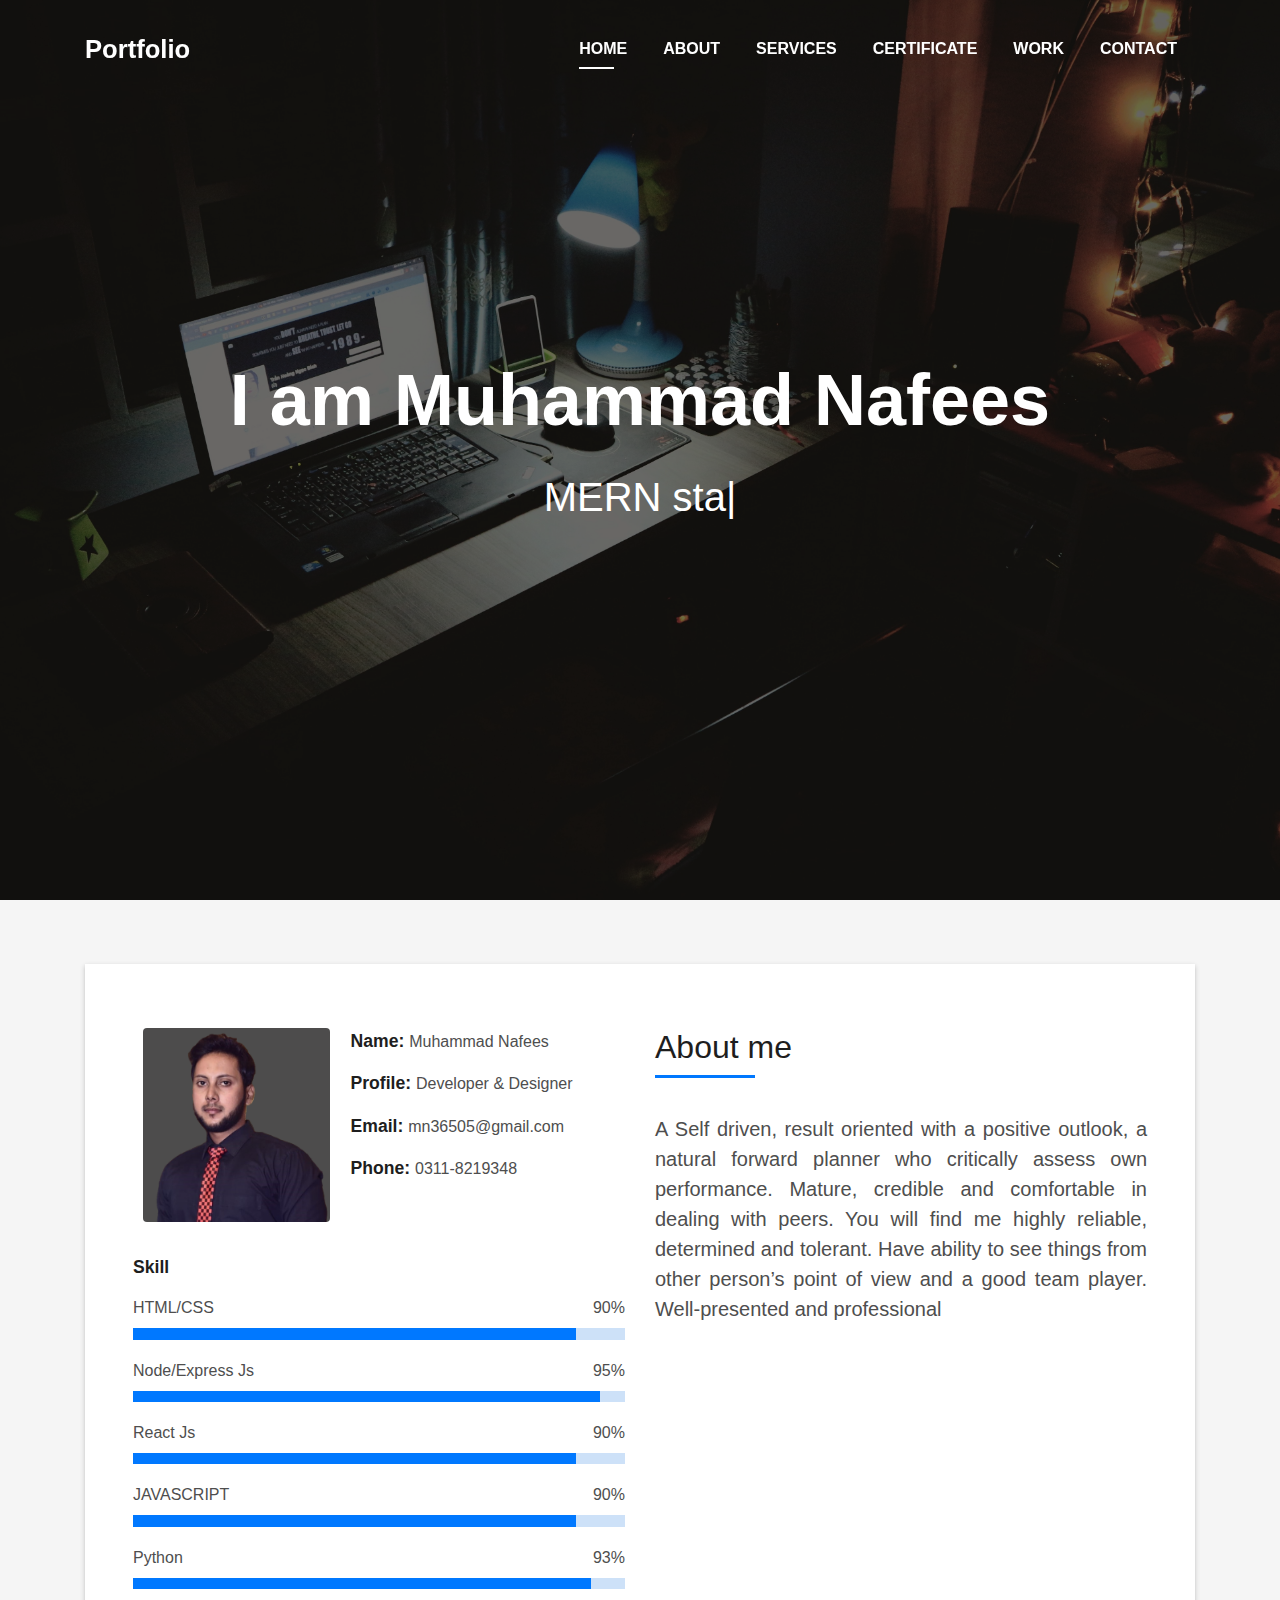
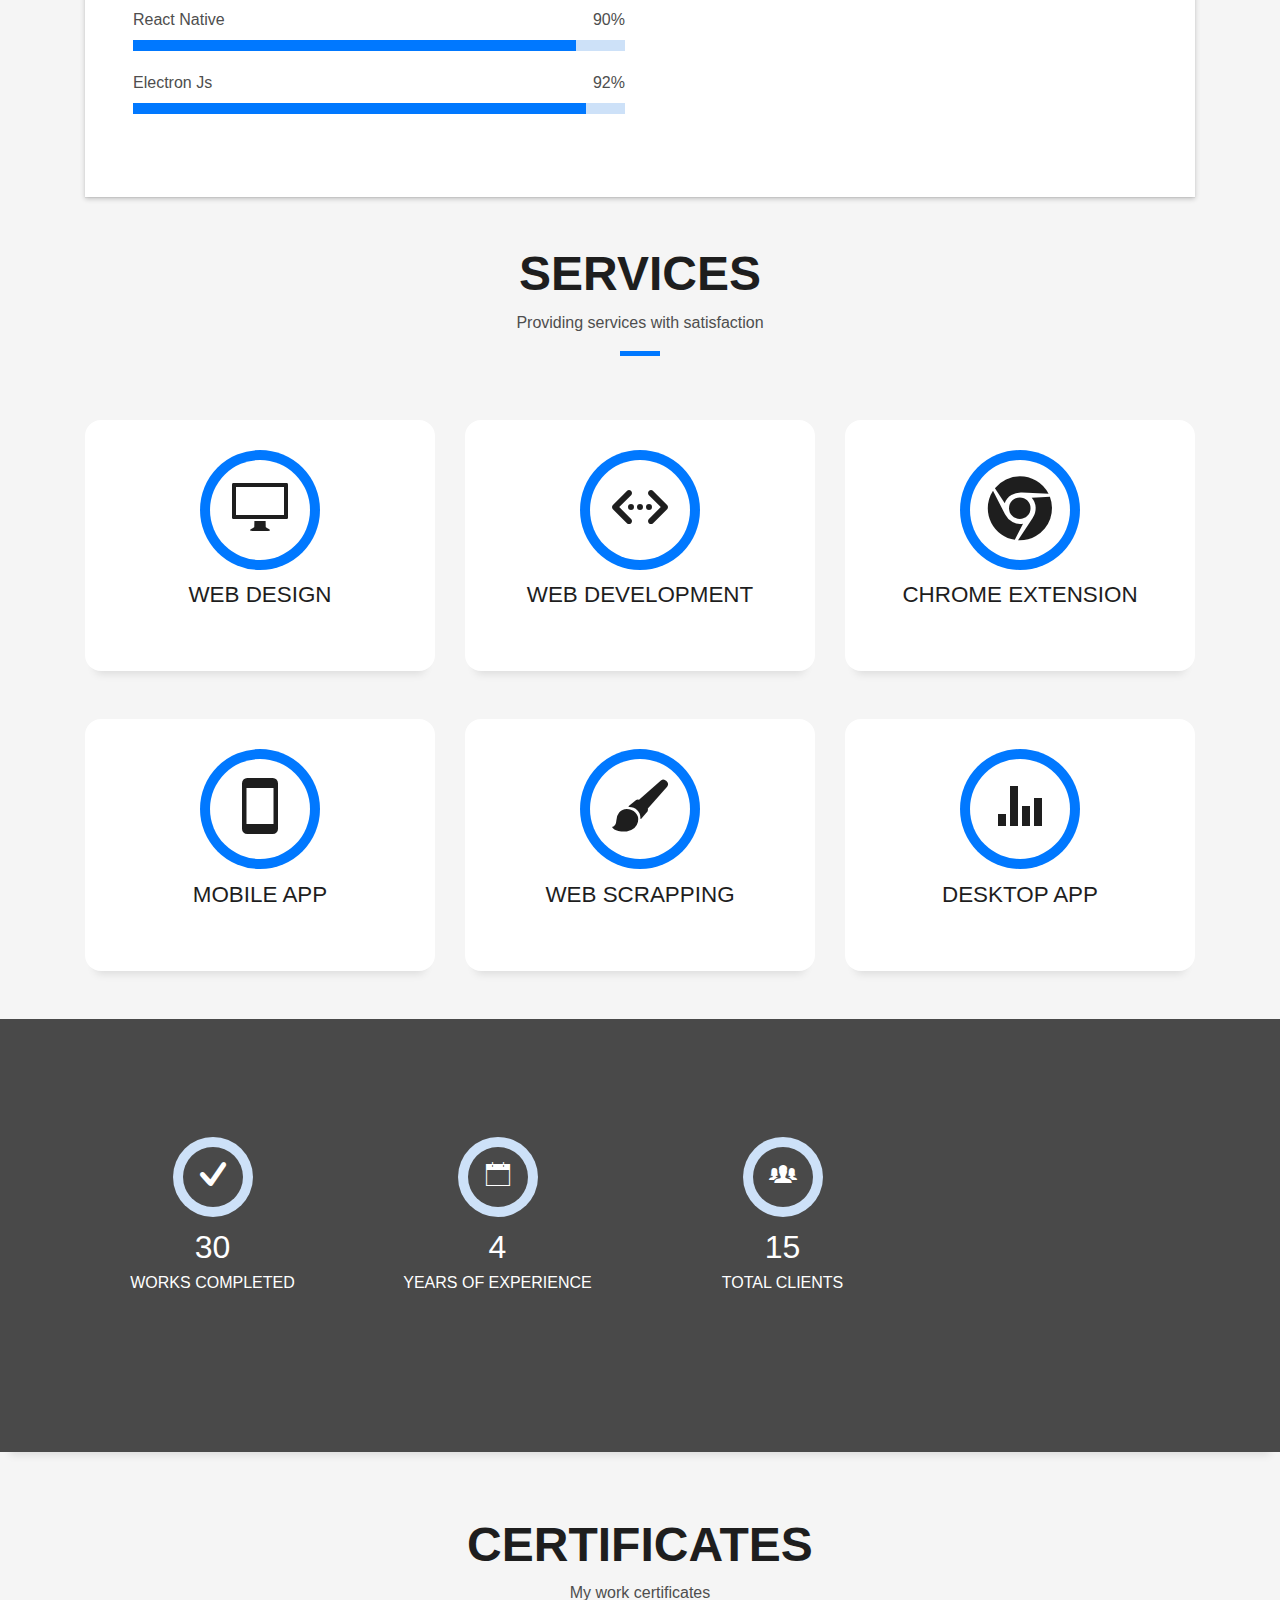
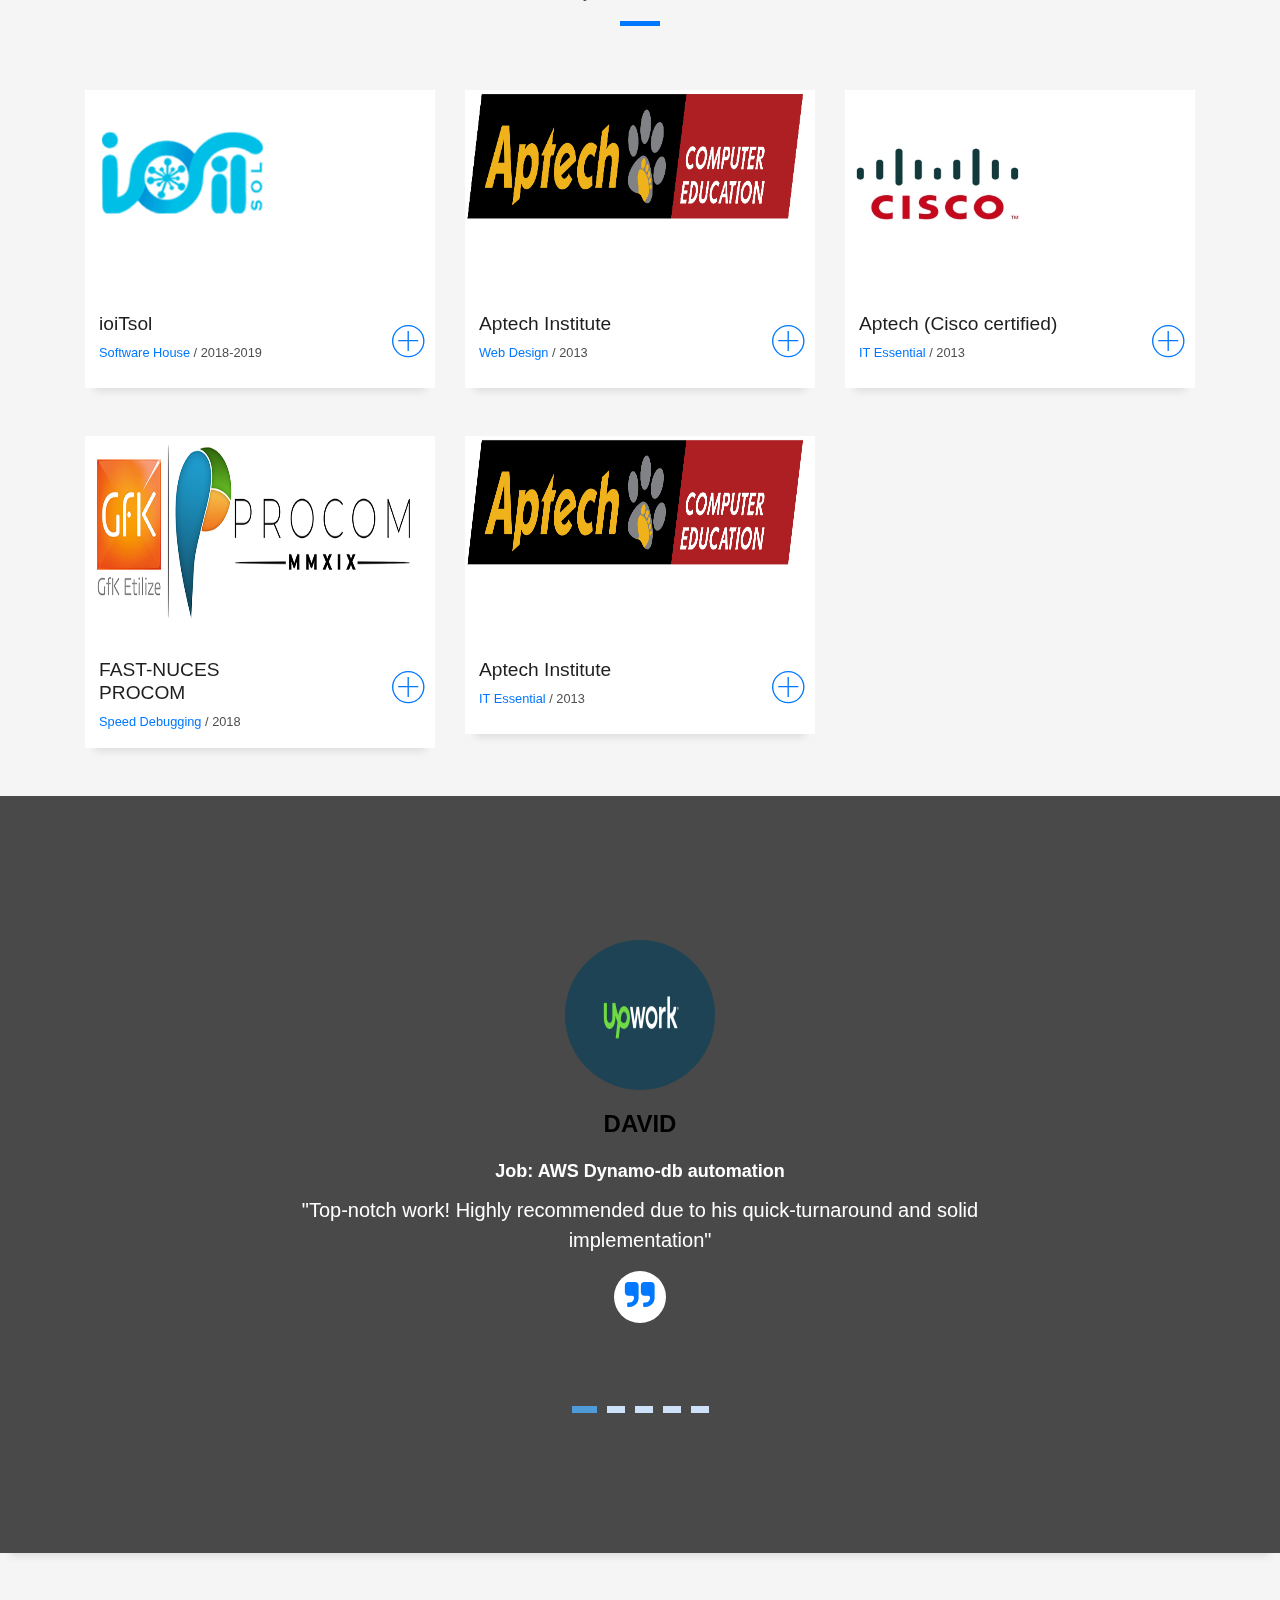
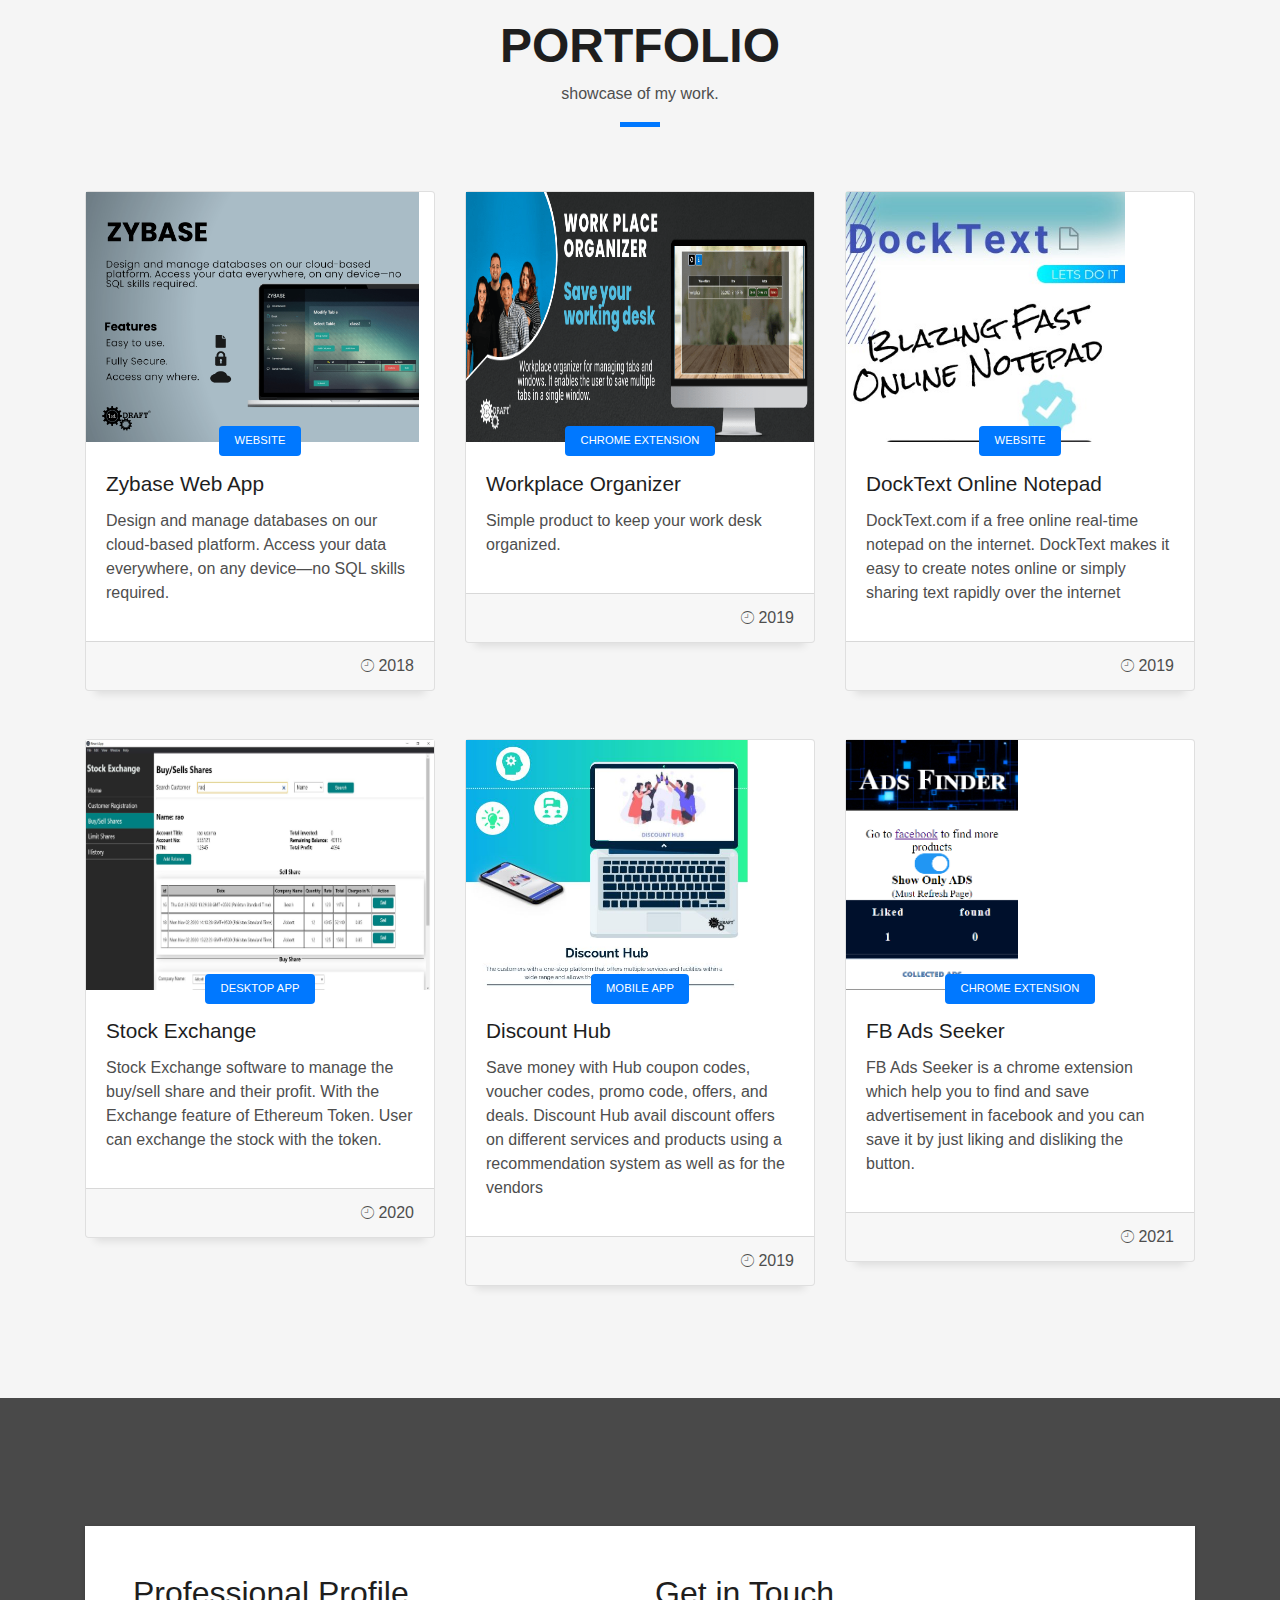
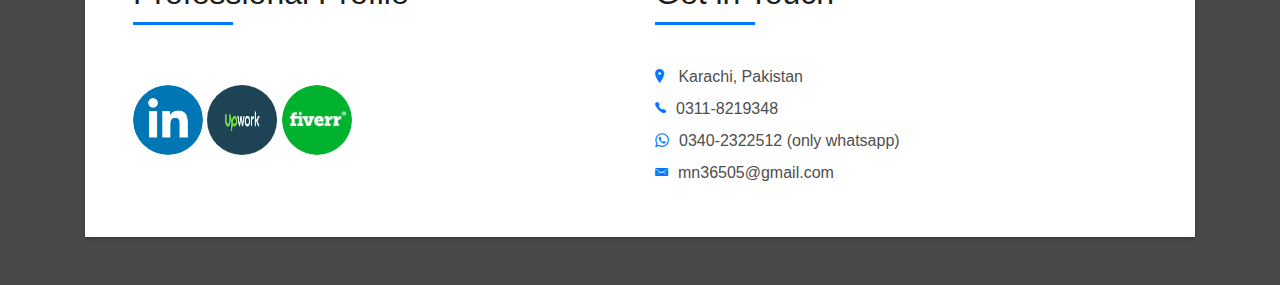
<file: index.html>
<!DOCTYPE html>
<html lang="en">
<head>
  <meta charset="utf-8">
  <title>Muhammad Nafees Portfolio</title>
  <meta content="width=device-width, initial-scale=1.0" name="viewport">
  <meta content="" name="keywords">
  <meta content="" name="description">

  <!-- Favicons -->
  <link href="img/favicon.png" rel="icon">
  <link href="img/apple-touch-icon.png" rel="apple-touch-icon">

  <!-- Bootstrap CSS File -->
  <link href="lib/bootstrap/css/bootstrap.min.css" rel="stylesheet">

  <!-- Libraries CSS Files -->
  <link href="lib/font-awesome/css/font-awesome.min.css" rel="stylesheet">
  <link href="lib/animate/animate.min.css" rel="stylesheet">
  <link href="lib/ionicons/css/ionicons.min.css" rel="stylesheet">
  <link href="lib/owlcarousel/assets/owl.carousel.min.css" rel="stylesheet">
  <link href="lib/lightbox/css/lightbox.min.css" rel="stylesheet">

  <!-- Main Stylesheet File -->
  <link href="css/style.css" rel="stylesheet">

  <!-- =======================================================
    Theme Name: DevFolio
    Theme URL: https://bootstrapmade.com/devfolio-bootstrap-portfolio-html-template/
    Author: BootstrapMade.com
    License: https://bootstrapmade.com/license/
  ======================================================= -->
</head>

<body id="page-top">

  <!--/ Nav Star /-->
  <nav class="navbar navbar-b navbar-trans navbar-expand-md fixed-top" id="mainNav">
    <div class="container">
      <a class="navbar-brand js-scroll" href="#page-top">Portfolio</a>
      <button class="navbar-toggler collapsed" type="button" data-toggle="collapse" data-target="#navbarDefault"
        aria-controls="navbarDefault" aria-expanded="false" aria-label="Toggle navigation">
        <span></span>
        <span></span>
        <span></span>
      </button>
      <div class="navbar-collapse collapse justify-content-end" id="navbarDefault">
        <ul class="navbar-nav">
          <li class="nav-item">
            <a class="nav-link js-scroll active" href="#home">Home</a>
          </li>
          <li class="nav-item">
            <a class="nav-link js-scroll" href="#about">About</a>
          </li>
          <li class="nav-item">
            <a class="nav-link js-scroll" href="#service">Services</a>
          </li>
          <li class="nav-item">
            <a class="nav-link js-scroll" href="#certificate">Certificate</a>
          </li>
          <li class="nav-item">
            <a class="nav-link js-scroll" href="#portfolio">Work</a>
          </li>
          <li class="nav-item">
            <a class="nav-link js-scroll" href="#contact">Contact</a>
          </li>
        </ul>
      </div>
    </div>
  </nav>
  <!--/ Nav End /-->

  <!--/ Intro Skew Star /-->
  <div id="home" class="intro route bg-image" style="background-image: url(img/home-img.jpg)">
    <div class="overlay-itro"></div>
    <div class="intro-content display-table">
      <div class="table-cell">
        <div class="container">
          <!--<p class="display-6 color-d">Hello, world!</p>-->
          <h1 class="intro-title mb-4">I am Muhammad Nafees</h1>
          <p class="intro-subtitle"><span class="text-slider-items">MERN stack developer,ReactNative,Python Developer</span><strong class="text-slider"></strong></p>
          <!-- <p class="pt-3"><a class="btn btn-primary btn js-scroll px-4" href="#about" role="button">Learn More</a></p> -->
        </div>
      </div>
    </div>
  </div>
  <!--/ Intro Skew End /-->

  <section id="about" class="about-mf sect-pt4 route">
    <div class="container">
      <div class="row">
        <div class="col-sm-12">
          <div class="box-shadow-full">
            <div class="row">
              <div class="col-md-6">
                <div class="row">
                  <div class="col-sm-6 col-md-5">
                    <div class="about-img">
                      <img src="img/nafix.png" class="img-fluid rounded b-shadow-a" alt="">
                    </div>
                  </div>
                  <div class="col-sm-6 col-md-7">
                    <div class="about-info">
                      <p><span class="title-s">Name: </span> <span>Muhammad Nafees</span></p>
                      <p><span class="title-s">Profile: </span> <span>Developer & Designer</span></p>
                      <p><span class="title-s">Email: </span> <span>mn36505@gmail.com</span></p>
                      <p><span class="title-s">Phone: </span> <span>0311-8219348</span></p>
                    </div>
                  </div>
                </div>
                <div class="skill-mf">
                  <p class="title-s">Skill</p>
                  <span>HTML/CSS</span> <span class="pull-right">90%</span>
                  <div class="progress">
                    <div class="progress-bar" role="progressbar" style="width: 90%;" aria-valuenow="95" aria-valuemin="0"
                      aria-valuemax="100"></div>
                  </div>
                  <span>Node/Express Js</span> <span class="pull-right">95%</span>
                  <div class="progress">
                    <div class="progress-bar" role="progressbar" style="width: 95%" aria-valuenow="95" aria-valuemin="0"
                      aria-valuemax="100"></div>
                  </div>
                  <span>React Js</span> <span class="pull-right">90%</span>
                  <div class="progress">
                    <div class="progress-bar" role="progressbar" style="width: 90%" aria-valuenow="90" aria-valuemin="0"
                      aria-valuemax="100"></div>
                  </div>
                  <span>JAVASCRIPT</span> <span class="pull-right">90%</span>
                  <div class="progress">
                    <div class="progress-bar" role="progressbar" style="width: 90%" aria-valuenow="90" aria-valuemin="0"
                      aria-valuemax="100"></div>
                  </div>
                  <span>Python</span> <span class="pull-right">93%</span>
                  <div class="progress">
                    <div class="progress-bar" role="progressbar" style="width: 93%" aria-valuenow="93" aria-valuemin="0"
                      aria-valuemax="100"></div>
                  </div>
                  <span>React Native</span> <span class="pull-right">90%</span>
                  <div class="progress">
                    <div class="progress-bar" role="progressbar" style="width: 90%" aria-valuenow="90" aria-valuemin="0"
                      aria-valuemax="100"></div>
                  </div>

                  <span>Electron Js</span> <span class="pull-right">92%</span>
                  <div class="progress">
                    <div class="progress-bar" role="progressbar" style="width: 92%" aria-valuenow="92" aria-valuemin="0"
                      aria-valuemax="100"></div>
                  </div>
                </div>
              </div>
              <div class="col-md-6">
                <div class="about-me pt-4 pt-md-0">
                  <div class="title-box-2">
                    <h5 class="title-left">
                      About me
                    </h5>
                  </div>
                  <p class="lead">
                    A Self driven, result oriented with a positive outlook, a natural forward planner 
                    who critically assess own performance. Mature, credible and comfortable in dealing with peers.
                     You will find me highly reliable, determined and tolerant. 
                     Have ability to see things from other person’s point of view and a good team player. 
                     Well-presented and professional
                  </p>
                
                </div>
              </div>
            </div>
          </div>
        </div>
      </div>
    </div>
  </section>

  <!--/ Section Services Star /-->
  <section id="service" class="services-mf route">
    <div class="container">
      <div class="row">
        <div class="col-sm-12">
          <div class="title-box text-center">
            <h3 class="title-a">
              Services
            </h3>
            <p class="subtitle-a">
              Providing services with satisfaction
            </p>
            <div class="line-mf"></div>
          </div>
        </div>
      </div>
      <div class="row">
        <div class="col-md-4">
          <div class="service-box">
            <div class="service-ico">
              <span class="ico-circle"><i class="ion-monitor"></i></span>
            </div>
            <div class="service-content">
              <h2 class="s-title">Web Design</h2>
              <p class="s-description text-center">
               
              </p>
            </div>
          </div>
        </div>
        <div class="col-md-4">
          <div class="service-box">
            <div class="service-ico">
              <span class="ico-circle"><i class="ion-code-working"></i></span>
            </div>
            <div class="service-content">
              <h2 class="s-title">Web Development</h2>
              <p class="s-description text-center">
           
              </p>
            </div>
          </div>
        </div>
        <div class="col-md-4">
          <div class="service-box">
            <div class="service-ico">
              <span class="ico-circle"><i class="fa fa-chrome"></i></span>
            </div>
            <div class="service-content">
              <h2 class="s-title">Chrome Extension</h2>
              <p class="s-description text-center">
         
              </p>
            </div>
          </div>
        </div>
        <div class="col-md-4">
          <div class="service-box">
            <div class="service-ico">
              <span class="ico-circle"><i class="ion-android-phone-portrait"></i></span>
            </div>
            <div class="service-content">
              <h2 class="s-title">Mobile App</h2>
              <p class="s-description text-center">
                
              </p>
            </div>
          </div>
        </div>
        <div class="col-md-4">
          <div class="service-box">
            <div class="service-ico">
              <span class="ico-circle"><i class="ion-paintbrush"></i></span>
            </div>
            <div class="service-content">
              <h2 class="s-title">Web Scrapping</h2>
              <p class="s-description text-center">
              </p>
            </div>
          </div>
        </div>
        <div class="col-md-4">
          <div class="service-box">
            <div class="service-ico">
              <span class="ico-circle"><i class="ion-stats-bars"></i></span>
            </div>
            <div class="service-content">
              <h2 class="s-title">Desktop App</h2>
              <p class="s-description text-center">
                
              </p>
            </div>
          </div>
        </div>
      </div>
    </div>
  </section>
  

  <div class="section-counter paralax-mf bg-image" style="background-image: url(img/counters-bg.jpg)">
    <div class="overlay-mf"></div>
    <div class="container">
      <div class="row">
        <div class="col-sm-3 col-lg-3">
          <div class="counter-box">
            <div class="counter-ico">
              <span class="ico-circle"><i class="ion-checkmark-round"></i></span>
            </div>
            <div class="counter-num">
              <p class="counter">30</p>
              <span class="counter-text">WORKS COMPLETED</span>
            </div>
          </div>
        </div>
        <div class="col-sm-3 col-lg-3">
          <div class="counter-box pt-4 pt-md-0">
            <div class="counter-ico">
              <span class="ico-circle"><i class="ion-ios-calendar-outline"></i></span>
            </div>
            <div class="counter-num">
              <p class="counter">4</p>
              <span class="counter-text">YEARS OF EXPERIENCE</span>
            </div>
          </div>
        </div>
        <div class="col-sm-3 col-lg-3">
          <div class="counter-box pt-4 pt-md-0">
            <div class="counter-ico">
              <span class="ico-circle"><i class="ion-ios-people"></i></span>
            </div>
            <div class="counter-num">
              <p class="counter">15</p>
              <span class="counter-text">TOTAL CLIENTS</span>
            </div>
          </div>
        </div>
        <!-- <div class="col-sm-3 col-lg-3">
          <div class="counter-box pt-4 pt-md-0">
            <div class="counter-ico">
              <span class="ico-circle"><i class="ion-ribbon-a"></i></span>
            </div>
            <div class="counter-num">
              <p class="counter">0</p>
              <span class="counter-text">AWARD WON</span>
            </div>
          </div>
        </div> -->
      </div>
    </div>
  </div>
  <!--/ Section Services End /-->

  <!--/ Section Certificates Star /-->
  <section id="certificate" class="portfolio-mf sect-pt4 route">
    <div class="container">
      <div class="row">
        <div class="col-sm-12">
          <div class="title-box text-center">
            <h3 class="title-a">
              Certificates
            </h3>
            <p class="subtitle-a">
              My work certificates
            </p>
            <div class="line-mf"></div>
          </div>
        </div>
      </div>
      <div class="row">
        <div class="col-md-4">
          <div class="work-box">
            <a href="img/ioitsol.JPG" data-lightbox="gallery-mf">
              <div class="work-img">
                <img src="img/ioitsol-logo.png" alt="" class="img-fluid">
              </div>
              <div class="work-content">
                <div class="row">
                  <div class="col-sm-8">
                    <h2 class="w-title">ioiTsol</h2>
                    <div class="w-more">
                      <span class="w-ctegory">Software House</span> / <span class="w-date">2018-2019</span>
                    </div>
                  </div>
                  <div class="col-sm-4">
                    <div class="w-like">
                      <span class="ion-ios-plus-outline"></span>
                    </div>
                  </div>
                </div>
              </div>
            </a>
          </div>
        </div>
        <div class="col-md-4">
          <div class="work-box">
            <a href="img/web_designing.jpeg" data-lightbox="gallery-mf">
              <div class="work-img">
                <img src="img/aptech.png" alt="" class="img-fluid">
              </div>
              <div class="work-content">
                <div class="row">
                  <div class="col-sm-8">
                    <h2 class="w-title">Aptech Institute</h2>
                    <div class="w-more">
                      <span class="w-ctegory">Web Design</span> / <span class="w-date">2013</span>
                    </div>
                  </div>
                  <div class="col-sm-4">
                    <div class="w-like">
                      <span class="ion-ios-plus-outline"></span>
                    </div>
                  </div>
                </div>
              </div>
            </a>
          </div>
        </div>
        <div class="col-md-4">
          <div class="work-box">
            <a href="img/cisco_it_essential.jpeg" data-lightbox="gallery-mf">
              <div class="work-img">
                <img src="img/cisco_logo.jpg" alt="" class="img-fluid">
              </div>
              <div class="work-content">
                <div class="row">
                  <div class="col-sm-8">
                    <h2 class="w-title">Aptech (Cisco certified)</h2>
                    <div class="w-more">
                      <span class="w-ctegory">IT Essential</span> / <span class="w-date">2013</span>
                    </div>
                  </div>
                  <div class="col-sm-4">
                    <div class="w-like">
                      <span class="ion-ios-plus-outline"></span>
                    </div>
                  </div>
                </div>
              </div>
            </a>
          </div>
        </div>
        <div class="col-md-4">
          <div class="work-box">
            <a href="img/procom.jpeg" data-lightbox="gallery-mf">
              <div class="work-img">
                <img src="img/procom_logo.png" alt="" class="img-fluid">
              </div>
              <div class="work-content">
                <div class="row">
                  <div class="col-sm-8">
                    <h2 class="w-title">FAST-NUCES PROCOM</h2>
                    <div class="w-more">
                      <span class="w-ctegory">Speed Debugging</span> / <span class="w-date">2018</span>
                    </div>
                  </div>
                  <div class="col-sm-4">
                    <div class="w-like">
                      <span class="ion-ios-plus-outline"></span>
                    </div>
                  </div>
                </div>
              </div>
            </a>
          </div>
        </div>
        <div class="col-md-4">
          <div class="work-box">
            <a href="img/it_essential.jpeg" data-lightbox="gallery-mf">
              <div class="work-img">
                <img src="img/aptech.png" alt="" class="img-fluid">
              </div>
              <div class="work-content">
                <div class="row">
                  <div class="col-sm-8">
                    <h2 class="w-title">Aptech Institute</h2>
                    <div class="w-more">
                      <span class="w-ctegory">IT Essential</span> / <span class="w-date">2013</span>
                    </div>
                  </div>
                  <div class="col-sm-4">
                    <div class="w-like">
                      <span class="ion-ios-plus-outline"></span>
                    </div>
                  </div>
                </div>
              </div>
            </a>
          </div>
        </div>
      </div>
    </div>
  </section>
  <!--/ Section Portfolio End /-->

  <!--/ Section Testimonials Star /-->
  <div class="testimonials paralax-mf bg-image" style="background-image: url(img/overlay-bg.jpg)">
    <div class="overlay-mf"></div>
    <div class="container">
      <div class="row">
        <div class="col-md-12">
          <div id="testimonial-mf" class="owl-carousel owl-theme">
            <div class="testimonial-box">
              <div class="author-test">
                <img src="img/upwork-fb.png" alt="" class="rounded-circle b-shadow-a testimonial-img" >
                <span class="author">David</span>
                <span class="taskname">Job: AWS Dynamo-db automation</span>
              </div>
              <div class="content-test">
                <p class="description lead" style="text-align: center;margin-top: 10px;">
                  "Top-notch work! Highly recommended due to his quick-turnaround and solid implementation"
                </p>
                <span class="comit"><i class="fa fa-quote-right"></i></span>
              </div>
            </div>
            <div class="testimonial-box">
              <div class="author-test">
                <img src="img/upwork-fb.png" alt="" class="rounded-circle b-shadow-a testimonial-img" >
                <span class="author">David Huntington</span>
                <span class="taskname">Job: Python Instructor</span>
              </div>
              <div class="content-test">
                <p class="description lead" style="text-align: center;margin-top: 10px;">
                  "Nafees is a highly accomplished Python developer. His course is well structured and he quickly 
                  brought our team up to speed on gaps we were facing. He would make an excellent addition as a developer, 
                  or a consultant on any project."
                </p>
                <span class="comit"><i class="fa fa-quote-right"></i></span>
              </div>
            </div>
            <div class="testimonial-box">
              <div class="author-test">
                <img src="img/upwork-fb.png" alt="" class="rounded-circle b-shadow-a testimonial-img">
                <span class="author">Mark Semonse</span>
                <span class="taskname">Job: Create Chrome Extension</span>
              </div>
              <div class="content-test">
                <p class="description lead" style="text-align: center;margin-top: 10px;">
                  "Finished quickly with no issues"
                </p>
                <span class="comit"><i class="fa fa-quote-right"></i></span>
              </div>
            </div>
            <div class="testimonial-box">
              <div class="author-test">
                <img src="img/upwork-fb.png" alt="" class="rounded-circle b-shadow-a testimonial-img">
                <span class="author">Beau Kart</span>
                <span class="taskname">Job: Desktop App</span>
              </div>
              <div class="content-test">
                <p class="description lead" style="text-align: center;margin-top: 10px;">
                  Created "Work From Home" desktop app which take screenshot of employee screen
                  and save it to the Firebase.
                </p>
                <span class="comit"><i class="fa fa-quote-right"></i></span>
              </div>
            </div>
            <div class="testimonial-box">
              <div class="author-test">
                <img src="img/fiverr-1.png" alt="" class="rounded-circle b-shadow-a testimonial-img" >
                <span class="author">Kallest</span>
                <span class="taskname">Job: Web Scrapping</span>
              </div>
              <div class="content-test">
                <p class="description lead" style="text-align: center;margin-top: 10px;">
                  Seller provided what we discussed in a timely fashion.
                </p>
                <span class="comit"><i class="fa fa-quote-right"></i></span>
              </div>
            </div>


          </div>
        </div>
      </div>
    </div>
  </div>

  <!--/ Section Work portfolio Star /-->
  <section id="portfolio" class="blog-mf sect-pt4 route">
    <div class="container">
      <div class="row">
        <div class="col-sm-12">
          <div class="title-box text-center">
            <h3 class="title-a">
              Portfolio
            </h3>
            <p class="subtitle-a">
              showcase of my work.
            </p>
            <div class="line-mf"></div>
          </div>
        </div>
      </div>
      <div class="row">
        <!-- zybase -->
        <div class="col-md-4">
          <div class="card card-blog">
            <div class="card-img">
              <a href="zybase.html"><img src="img/cover_img/zybase.png" alt="" class="img-fluid"></a>
            </div>
            <div class="card-body">
              <div class="card-category-box">
                <div class="card-category">
                  <h6 class="category">Website</h6>
                </div>
              </div>
              <h3 class="card-title"><a href="zybase.html">Zybase Web App</a></h3>
              <p class="card-description">
                Design and manage databases on our cloud-based platform. Access your data everywhere, on any device—no SQL skills required.
              </p>
            </div>
            <div class="card-footer">
          
              <div class="post-date">
                <span class="ion-ios-clock-outline"></span> 2018
              </div>
            </div>
          </div>
        </div>
        <!--  workplace organizer -->
        <div class="col-md-4">
          <div class="card card-blog">
            <div class="card-img">
              <a href="workplaceOrganizer.html"><img src="img/cover_img/workplace.png" alt="" class="img-fluid"></a>
            </div>
            <div class="card-body">
              <div class="card-category-box">
                <div class="card-category">
                  <h6 class="category">Chrome Extension</h6>
                </div>
              </div>
              <h3 class="card-title"><a href="zybase.html">Workplace Organizer</a></h3>
              <p class="card-description">
                Simple product to keep your work desk organized.
              </p>
            </div>
            <div class="card-footer">
              <div class="post-date">
                <span class="ion-ios-clock-outline"></span> 2019
              </div>
            </div>
          </div>
        </div>

        <!-- docktext notepad -->
        <div class="col-md-4">
          <div class="card card-blog">
            <div class="card-img">
              <a href="docktext.html"><img src="img/cover_img/docktext.jpg" alt="" class="img-fluid"></a>
            </div>
            <div class="card-body">
              <div class="card-category-box">
                <div class="card-category">
                  <h6 class="category">Website</h6>
                </div>
              </div>
              <h3 class="card-title"><a href="docktext.html">DockText Online Notepad</a></h3>
              <p class="card-description">
                DockText.com if a free online real-time notepad on the internet. DockText makes it easy to
                 create notes online or simply sharing text rapidly over the internet
              </p>
            </div>
            <div class="card-footer">
          
              <div class="post-date">
                <span class="ion-ios-clock-outline"></span> 2019
              </div>
            </div>
          </div>
        </div>

       <!-- Stock Exchange -->
        <div class="col-md-4">
          <div class="card card-blog">
            <div class="card-img">
              <a href="stockExchange.html"><img src="img/cover_img/se1.JPG" alt="" class="img-fluid"></a>
            </div>
            <div class="card-body">
              <div class="card-category-box">
                <div class="card-category">
                  <h6 class="category">Desktop App</h6>
                </div>
              </div>
              <h3 class="card-title"><a href="stockExchange.html">Stock Exchange </a></h3>
              <p class="card-description">
                Stock Exchange software to manage the buy/sell share and their profit.
                With the Exchange feature of Ethereum Token. User can exchange the stock 
                with the token.
              </p>
            </div>
            <div class="card-footer">
          
              <div class="post-date">
                <span class="ion-ios-clock-outline"></span> 2020
              </div>
            </div>
          </div>
        </div>

        <!-- discount hub -->
        <div class="col-md-4">
          <div class="card card-blog">
            <div class="card-img">
              <a href="discounthub.html"><img src="img/cover_img/discountHub.jpg" alt="" class="img-fluid"></a>
            </div>
            <div class="card-body">
              <div class="card-category-box">
                <div class="card-category">
                  <h6 class="category">Mobile App</h6>
                </div>
              </div>
              <h3 class="card-title"><a href="discounthub.html">Discount Hub </a></h3>
              <p class="card-description">
                Save money with Hub coupon codes, voucher codes, promo code, offers, and deals.
                Discount Hub avail discount offers on different services and products using a recommendation system 
                as well as for the vendors
              </p>
            </div>
            <div class="card-footer">
          
              <div class="post-date">
                <span class="ion-ios-clock-outline"></span> 2019
              </div>
            </div>
          </div>
        </div>

         <!-- Social ads Finder -->
         <div class="col-md-4">
          <div class="card card-blog">
            <div class="card-img">
              <a href=""><img src="img/cover_img/socialAds.PNG" alt="" class="img-fluid"></a>
            </div>
            <div class="card-body">
              <div class="card-category-box">
                <div class="card-category">
                  <h6 class="category">Chrome Extension</h6>
                </div>
              </div>
              <h3 class="card-title"><a href="">FB Ads Seeker </a></h3>
              <p class="card-description">
                FB Ads Seeker is a chrome extension which help you to find and save advertisement
                in facebook and you can save it by just liking and disliking the button.
              </p>
            </div>
            <div class="card-footer">
          
              <div class="post-date">
                <span class="ion-ios-clock-outline"></span> 2021
              </div>
            </div>
          </div>
        </div>
      </div>
    </div>
  </section>
  <!--/ Section Blog End /-->

  <!--/ Section Contact-Footer Star /-->
  <section class="paralax-mf footer-paralax bg-image sect-mt4 route" style="background-image: url(img/overlay-bg.jpg)">
    <div class="overlay-mf"></div>
    <div class="container">
      <div class="row">
        <div class="col-sm-12">
          <div class="contact-mf">
            <div id="contact" class="box-shadow-full">
              <div class="row">
                <div class="col-md-6">
                  <div class="title-box-2">
                    <h5 class="title-left">
                      Professional Profile
                    </h5>
                  </div>
                  <div>
                    <div class="socials">
                      <ul>
                        <li><a  target="_blank" href="https://www.linkedin.com/in/muhammad-nafees/"><img class="social-icon" alt="fiverr" src="img/linkedin.png" /></a></li>  
                        <li><a target="_blank" href="https://www.upwork.com/freelancers/~01aad1fc0cd2005a7b"><img class="social-icon" alt="fiverr" src="img/upwork-fb.png" /></a></li>  
                        <li><a target="_blank" href="https://www.fiverr.com/nafixk16"><img class="social-icon" alt="fiverr" src="img/fiverr-1.png" /></a></li>
                      </ul>
                    </div>
                  </div>
                </div>
                <div class="col-md-6">
                  <div class="title-box-2 pt-4 pt-md-0">
                    <h5 class="title-left">
                      Get in Touch
                    </h5>
                  </div>
                  <div class="more-info">
                    <p class="lead">
                     
                    </p>
                    <ul class="list-ico">
                      <li><span class="ion-ios-location"></span> Karachi, Pakistan</li>
                      <li><span class="ion-ios-telephone"></span>0311-8219348</li>
                      <li><span class="fa fa-whatsapp"></span>0340-2322512 (only whatsapp)</li>
                      <li><span class="ion-email"></span>mn36505@gmail.com</li>
                    </ul>
                  </div>
             
                </div>
              </div>
            </div>
          </div>
        </div>
      </div>
    </div>
  </section>
  <!--/ Section Contact-footer End /-->

  <a href="#" class="back-to-top"><i class="fa fa-chevron-up"></i></a>
  <div id="preloader"></div>

  <!-- JavaScript Libraries -->
  <script src="lib/jquery/jquery.min.js"></script>
  <script src="lib/jquery/jquery-migrate.min.js"></script>
  <script src="lib/popper/popper.min.js"></script>
  <script src="lib/bootstrap/js/bootstrap.min.js"></script>
  <script src="lib/easing/easing.min.js"></script>
  <script src="lib/counterup/jquery.waypoints.min.js"></script>
  <script src="lib/counterup/jquery.counterup.js"></script>
  <script src="lib/owlcarousel/owl.carousel.min.js"></script>
  <script src="lib/lightbox/js/lightbox.min.js"></script>
  <script src="lib/typed/typed.min.js"></script>
  <!-- Contact Form JavaScript File -->
  <script src="contactform/contactform.js"></script>

  <!-- Template Main Javascript File -->
  <script src="js/main.js"></script>

</body>
</html>
</file>
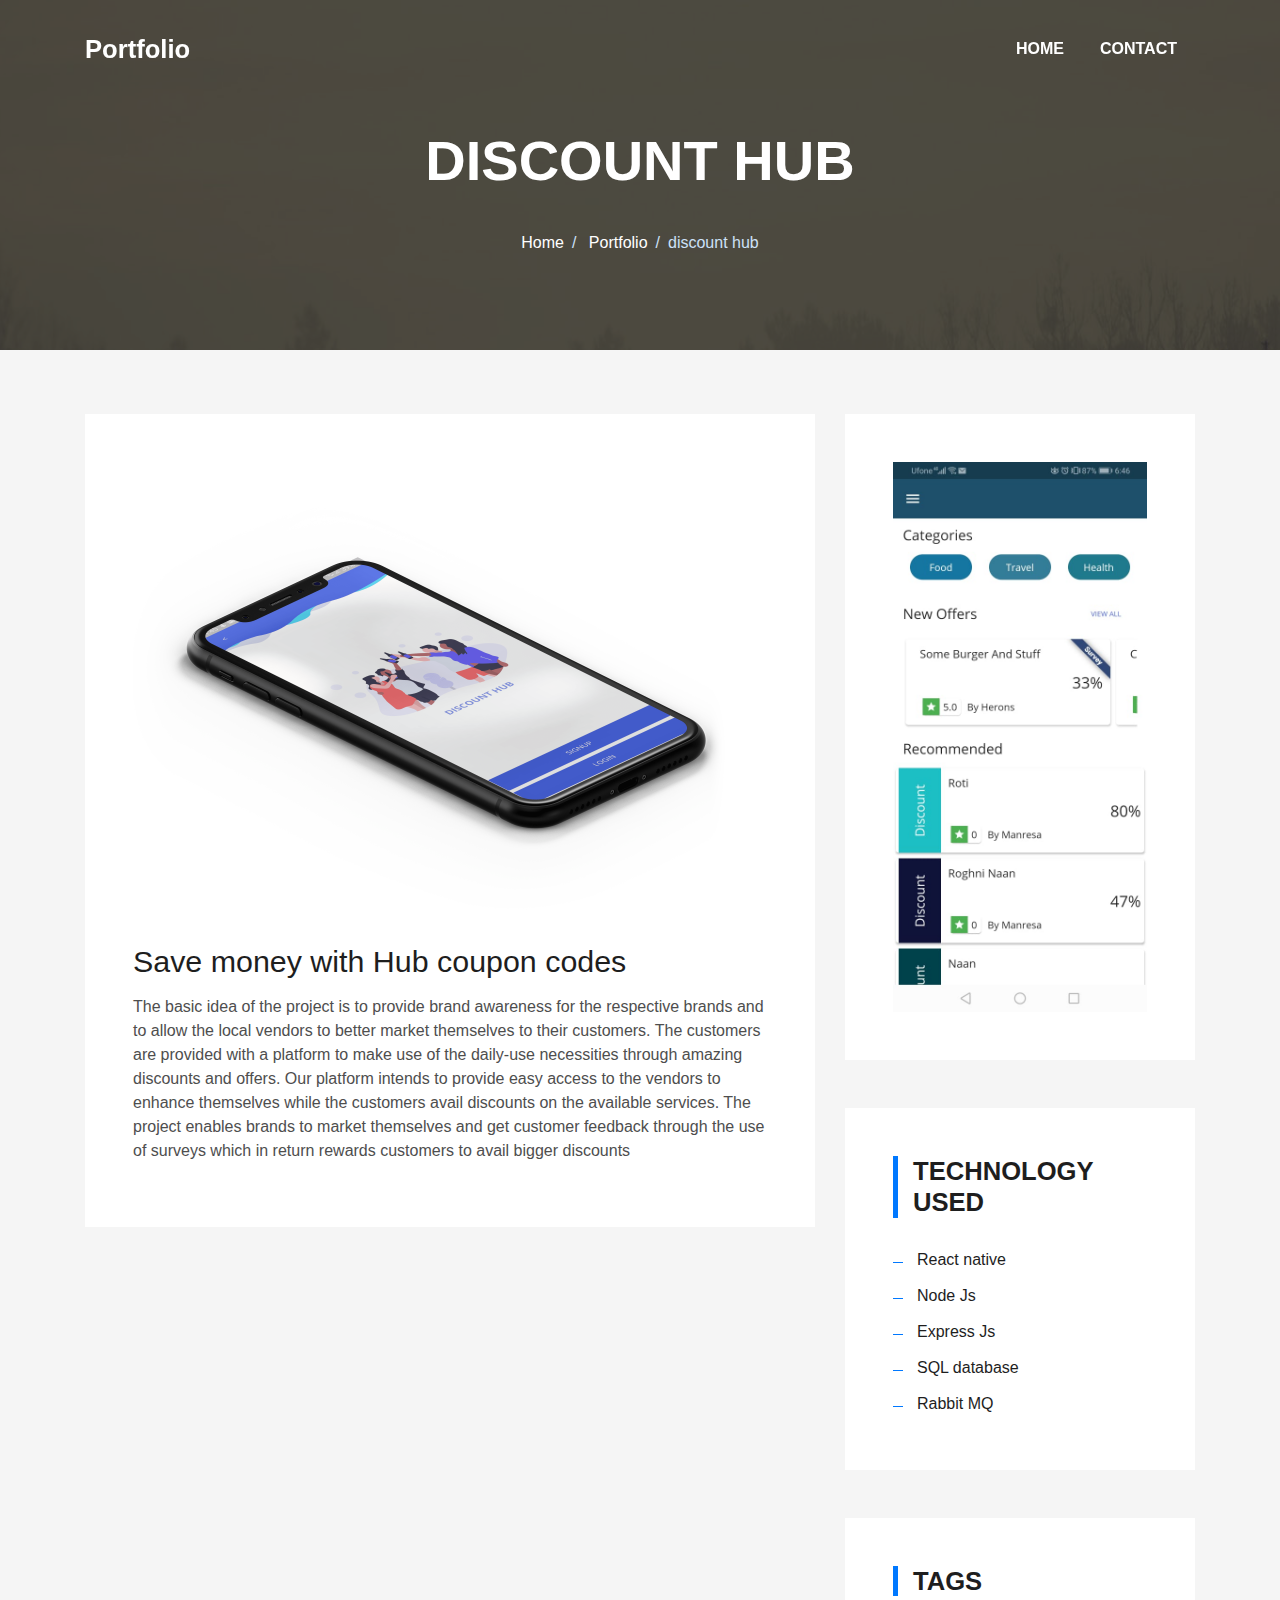
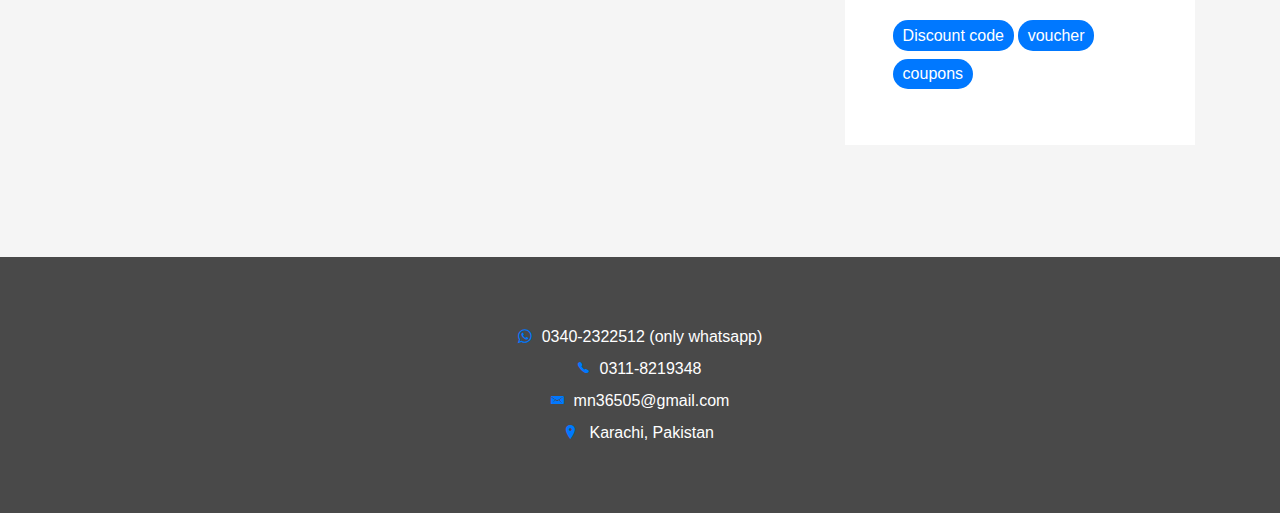
<file: discounthub.html>
<!DOCTYPE html>
<html lang="en">
<head>
  <meta charset="utf-8">
  <title>Muhammad Nafees Portfolio</title>
  <meta content="width=device-width, initial-scale=1.0" name="viewport">
  <meta content="" name="keywords">
  <meta content="" name="description">

  <!-- Favicons -->
  <link href="img/favicon.png" rel="icon">
  <link href="img/apple-touch-icon.png" rel="apple-touch-icon">

  <!-- Bootstrap CSS File -->
  <link href="lib/bootstrap/css/bootstrap.min.css" rel="stylesheet">

  <!-- Libraries CSS Files -->
  <link href="lib/font-awesome/css/font-awesome.min.css" rel="stylesheet">
  <link href="lib/animate/animate.min.css" rel="stylesheet">
  <link href="lib/ionicons/css/ionicons.min.css" rel="stylesheet">
  <link href="lib/owlcarousel/assets/owl.carousel.min.css" rel="stylesheet">
  <link href="lib/lightbox/css/lightbox.min.css" rel="stylesheet">

  <!-- Main Stylesheet File -->
  <link href="css/style.css" rel="stylesheet">

  <!-- =======================================================
    Theme Name: DevFolio
    Theme URL: https://bootstrapmade.com/devfolio-bootstrap-portfolio-html-template/
    Author: BootstrapMade.com
    License: https://bootstrapmade.com/license/
  ======================================================= -->
</head>

<body>
  <!--/ Nav Star /-->
  <nav class="navbar navbar-b navbar-trans navbar-expand-md fixed-top" id="mainNav">
    <div class="container">
      <a class="navbar-brand js-scroll" href="#">Portfolio</a>
      <button class="navbar-toggler collapsed" type="button" data-toggle="collapse" data-target="#navbarDefault"
        aria-controls="navbarDefault" aria-expanded="false" aria-label="Toggle navigation">
        <span></span>
        <span></span>
        <span></span>
      </button>
      <div class="navbar-collapse collapse justify-content-end" id="navbarDefault">
        <ul class="navbar-nav">
          <li class="nav-item">
            <a class="nav-link js-scroll" href="index.html">Home</a>
          </li>
          <li class="nav-item">
            <a class="nav-link js-scroll" href="#contact">Contact</a>
          </li>
        </ul>
      </div>
    </div>
  </nav>
  <!--/ Nav End /-->

  <!--/ Intro Skew Star /-->
  <div class="intro intro-single route bg-image" style="background-image: url(img/overlay-bg.jpg)">
    <div class="overlay-mf"></div>
    <div class="intro-content display-table">
      <div class="table-cell">
        <div class="container">
          <h2 class="intro-title mb-4">Discount Hub</h2>
          <ol class="breadcrumb d-flex justify-content-center">
            <li class="breadcrumb-item">
              <a href="index.html">Home</a>
            </li>
            <li class="breadcrumb-item">
              <a href="#">Portfolio</a>
            </li>
            <li class="breadcrumb-item active">discount hub</li>
          </ol>
        </div>
      </div>
    </div>
  </div>
  <!--/ Intro Skew End /-->

  <!--/ Section Blog-Single Star /-->
  <section class="blog-wrapper sect-pt4" id="blog">
    <div class="container">
      <div class="row">
        <div class="col-md-8">
          <div class="post-box">
            <div class="post-thumb">
              <img src="img/dh1.png" class="img-fluid" alt="docktext1">
            </div>
            <div class="post-meta">
              <h1 class="article-title">Save money with Hub coupon codes</h1>
         
            </div>
            <div class="article-content">
              <p>
                The basic idea of the project is to provide brand awareness for the respective brands and to allow 
                the local vendors to better market themselves to their customers. The customers are provided with a 
                platform to make use of the daily-use necessities through amazing discounts and offers. 
                Our platform intends to provide easy access to the vendors to enhance themselves while the customers 
                avail discounts on the available services. The project enables brands to market themselves and get
                customer feedback through the use of surveys which in return rewards customers to avail bigger 
                discounts
              </p>
           
            </div>
          </div>
         
        </div>
        <div class="col-md-4">
          <div class="widget-sidebar sidebar-search">
            <div class="sidebar-content">
                <img src="img/dh2.jpeg" class="img-fluid" alt="">
              
            </div>
          </div>
          <div class="widget-sidebar">
            <h5 class="sidebar-title">Technology Used</h5>
            <div class="sidebar-content">
              <ul class="list-sidebar">
                <li>
                  <a href="#">React native</a>
                </li>
                <li>
                  <a href="#">Node Js</a>
                </li>
                <li>
                    <a href="#">Express Js</a>
                  </li>
                <li>
                  <a href="#">SQL database</a>
                </li>
                <li>
                    <a href="#">Rabbit MQ</a>
                  </li>
              </ul>
            </div>
          </div>
    
          <div class="widget-sidebar widget-tags">
            <h5 class="sidebar-title">Tags</h5>
            <div class="sidebar-content">
              <ul>
                <li>
                  <a href="#">Discount code</a>
                </li>
                <li>
                  <a href="#">voucher</a>
                </li>
                <li>
                  <a href="#">coupons</a>
                </li>
              </ul>
            </div>
          </div>
        </div>
      </div>
    </div>
  </section>
  <!--/ Section Blog-Single End /-->

  <!--/ Section Contact-Footer Star /-->
  <section id="contact" class="paralax-mf footer-paralax bg-image sect-mt4 route" style="background-image: url(img/overlay-bg.jpg)">
    <div class="overlay-mf"></div>
    <footer>
      <div class="container">
        <div class="row">
          <div class="col-sm-12">
            <ul class="list-ico">
                <li><span class="fa fa-whatsapp"></span>0340-2322512 (only whatsapp)</li>
                <li><span class="ion-ios-telephone"></span>0311-8219348</li> 
                <li><span class="ion-email"></span>mn36505@gmail.com</li>
                <li><span class="ion-ios-location"></span> Karachi, Pakistan</li>
              </ul>
          </div>
        </div>
      </div>
    </footer>
  </section>
  <!--/ Section Contact-footer End /-->

  <a href="#" class="back-to-top"><i class="fa fa-chevron-up"></i></a>
  <div id="preloader"></div>

  <!-- JavaScript Libraries -->
  <script src="lib/jquery/jquery.min.js"></script>
  <script src="lib/jquery/jquery-migrate.min.js"></script>
  <script src="lib/popper/popper.min.js"></script>
  <script src="lib/bootstrap/js/bootstrap.min.js"></script>
  <script src="lib/easing/easing.min.js"></script>
  <script src="lib/counterup/jquery.waypoints.min.js"></script>
  <script src="lib/counterup/jquery.counterup.js"></script>
  <script src="lib/owlcarousel/owl.carousel.min.js"></script>
  <script src="lib/lightbox/js/lightbox.min.js"></script>
  <script src="lib/typed/typed.min.js"></script>
  <!-- Contact Form JavaScript File -->
  <script src="contactform/contactform.js"></script>

  <!-- Template Main Javascript File -->
  <script src="js/main.js"></script>

</body>
</html>
</file>
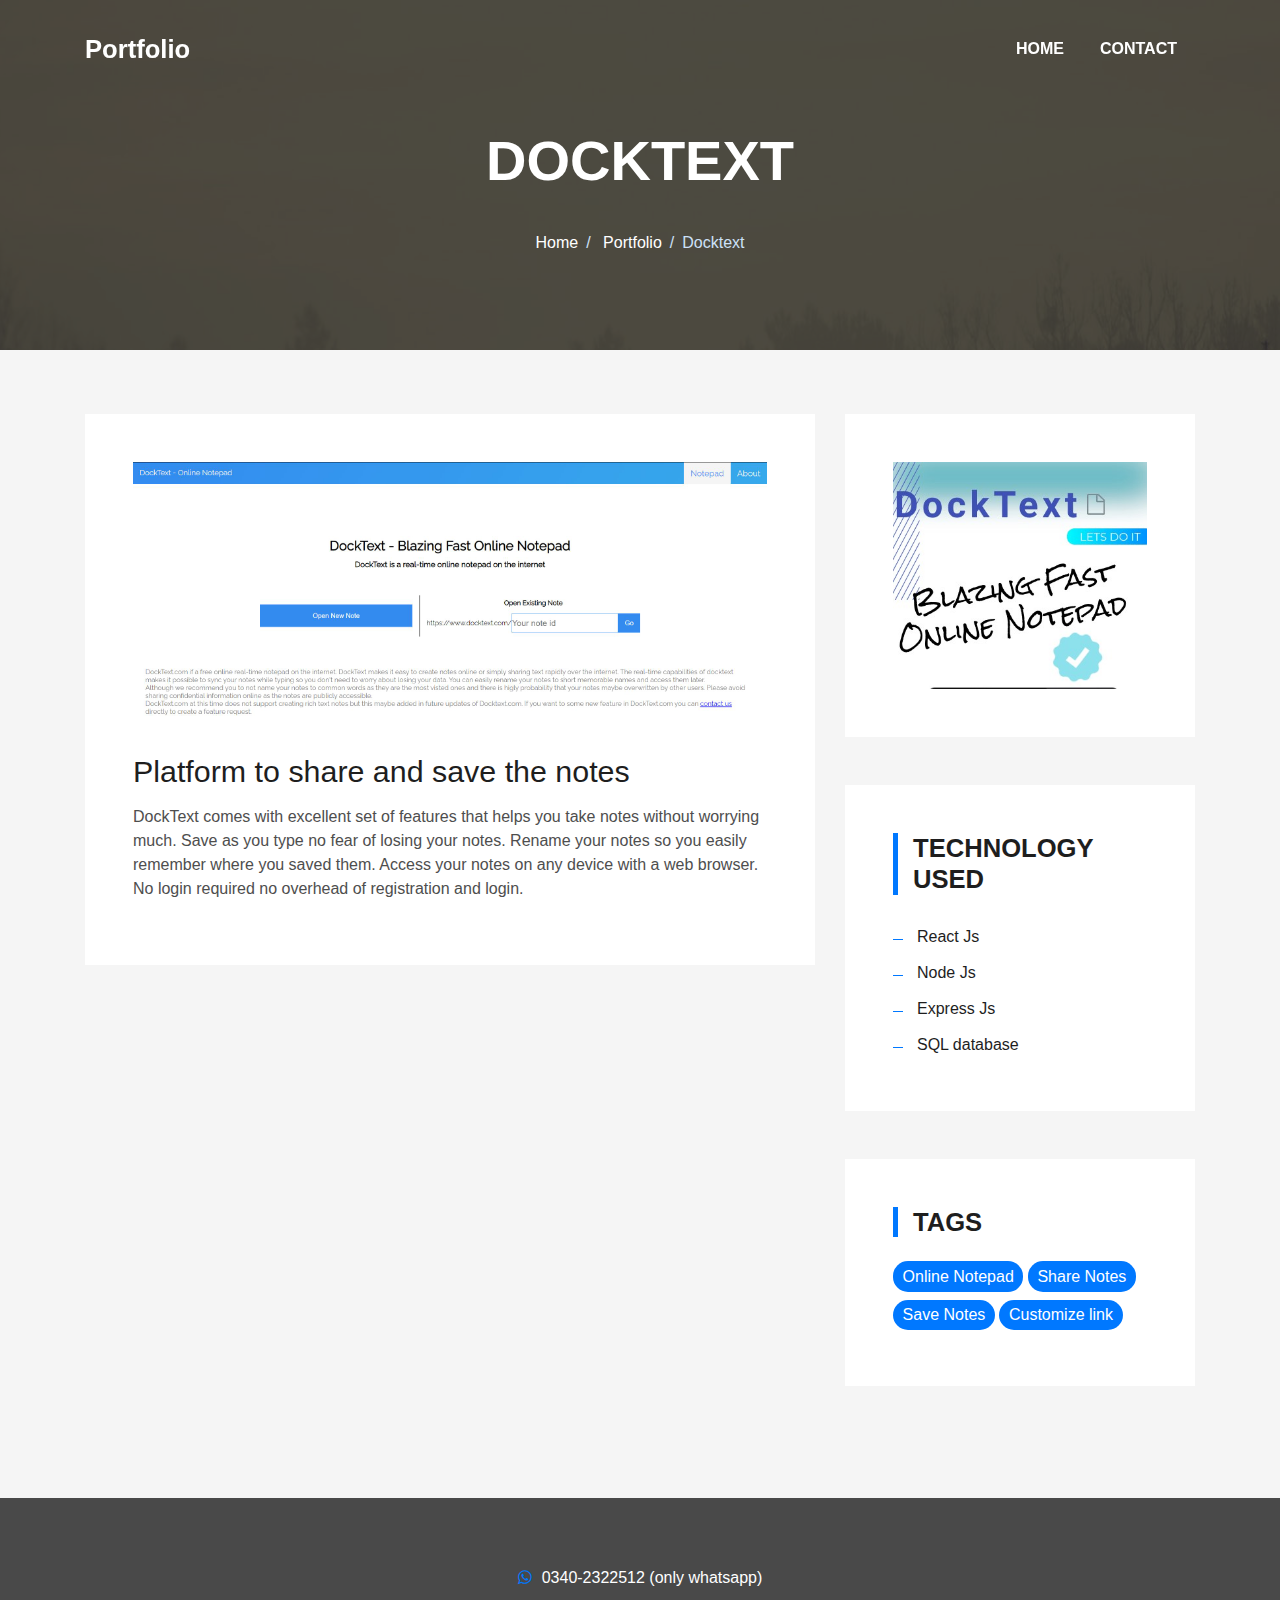
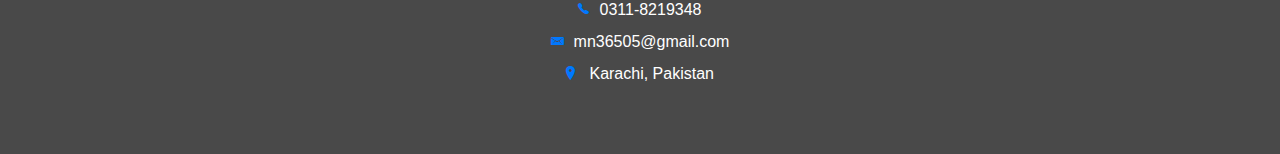
<file: docktext.html>
<!DOCTYPE html>
<html lang="en">
<head>
  <meta charset="utf-8">
  <title>Muhammad Nafees Portfolio</title>
  <meta content="width=device-width, initial-scale=1.0" name="viewport">
  <meta content="" name="keywords">
  <meta content="" name="description">

  <!-- Favicons -->
  <link href="img/favicon.png" rel="icon">
  <link href="img/apple-touch-icon.png" rel="apple-touch-icon">

  <!-- Bootstrap CSS File -->
  <link href="lib/bootstrap/css/bootstrap.min.css" rel="stylesheet">

  <!-- Libraries CSS Files -->
  <link href="lib/font-awesome/css/font-awesome.min.css" rel="stylesheet">
  <link href="lib/animate/animate.min.css" rel="stylesheet">
  <link href="lib/ionicons/css/ionicons.min.css" rel="stylesheet">
  <link href="lib/owlcarousel/assets/owl.carousel.min.css" rel="stylesheet">
  <link href="lib/lightbox/css/lightbox.min.css" rel="stylesheet">

  <!-- Main Stylesheet File -->
  <link href="css/style.css" rel="stylesheet">

  <!-- =======================================================
    Theme Name: DevFolio
    Theme URL: https://bootstrapmade.com/devfolio-bootstrap-portfolio-html-template/
    Author: BootstrapMade.com
    License: https://bootstrapmade.com/license/
  ======================================================= -->
</head>

<body>
  <!--/ Nav Star /-->
  <nav class="navbar navbar-b navbar-trans navbar-expand-md fixed-top" id="mainNav">
    <div class="container">
      <a class="navbar-brand js-scroll" href="#">Portfolio</a>
      <button class="navbar-toggler collapsed" type="button" data-toggle="collapse" data-target="#navbarDefault"
        aria-controls="navbarDefault" aria-expanded="false" aria-label="Toggle navigation">
        <span></span>
        <span></span>
        <span></span>
      </button>
      <div class="navbar-collapse collapse justify-content-end" id="navbarDefault">
        <ul class="navbar-nav">
          <li class="nav-item">
            <a class="nav-link js-scroll" href="index.html">Home</a>
          </li>
          <li class="nav-item">
            <a class="nav-link js-scroll" href="#contact">Contact</a>
          </li>
        </ul>
      </div>
    </div>
  </nav>
  <!--/ Nav End /-->

  <!--/ Intro Skew Star /-->
  <div class="intro intro-single route bg-image" style="background-image: url(img/overlay-bg.jpg)">
    <div class="overlay-mf"></div>
    <div class="intro-content display-table">
      <div class="table-cell">
        <div class="container">
          <h2 class="intro-title mb-4">Docktext</h2>
          <ol class="breadcrumb d-flex justify-content-center">
            <li class="breadcrumb-item">
              <a href="index.html">Home</a>
            </li>
            <li class="breadcrumb-item">
              <a href="#">Portfolio</a>
            </li>
            <li class="breadcrumb-item active">Docktext</li>
          </ol>
        </div>
      </div>
    </div>
  </div>
  <!--/ Intro Skew End /-->

  <!--/ Section Blog-Single Star /-->
  <section class="blog-wrapper sect-pt4" id="blog">
    <div class="container">
      <div class="row">
        <div class="col-md-8">
          <div class="post-box">
            <div class="post-thumb">
              <img src="img/docktext1.JPG" class="img-fluid" alt="docktext1">
            </div>
            <div class="post-meta">
              <h1 class="article-title">Platform to share and save the notes</h1>
         
            </div>
            <div class="article-content">
              <p>
                DockText comes with excellent set of features that helps you take notes without worrying much. 
                Save as you type no fear of losing your notes. Rename your notes so you easily remember where 
                you saved them. Access your notes on any device with a web browser. No login required no overhead 
                of registration and login.
              </p>
           
            </div>
          </div>
         
        </div>
        <div class="col-md-4">
          <div class="widget-sidebar sidebar-search">
            <div class="sidebar-content">
                <img src="img/cover_img/docktext.jpg" class="img-fluid" alt="">
              
            </div>
          </div>
          <div class="widget-sidebar">
            <h5 class="sidebar-title">Technology Used</h5>
            <div class="sidebar-content">
              <ul class="list-sidebar">
                <li>
                  <a href="#">React Js</a>
                </li>
                <li>
                  <a href="#">Node Js</a>
                </li>
                <li>
                    <a href="#">Express Js</a>
                  </li>
                <li>
                  <a href="#">SQL database</a>
                </li>
              </ul>
            </div>
          </div>
    
          <div class="widget-sidebar widget-tags">
            <h5 class="sidebar-title">Tags</h5>
            <div class="sidebar-content">
              <ul>
                <li>
                  <a href="#">Online Notepad</a>
                </li>
                <li>
                  <a href="#">Share Notes</a>
                </li>
                <li>
                  <a href="#">Save Notes</a>
                </li>
                <li>
                  <a href="#">Customize link</a>
                </li>
              </ul>
            </div>
          </div>
        </div>
      </div>
    </div>
  </section>
  <!--/ Section Blog-Single End /-->

  <!--/ Section Contact-Footer Star /-->
  <section id="contact" class="paralax-mf footer-paralax bg-image sect-mt4 route" style="background-image: url(img/overlay-bg.jpg)">
    <div class="overlay-mf"></div>
    <footer>
      <div class="container">
        <div class="row">
          <div class="col-sm-12">
            <ul class="list-ico">
                <li><span class="fa fa-whatsapp"></span>0340-2322512 (only whatsapp)</li>
                <li><span class="ion-ios-telephone"></span>0311-8219348</li> 
                <li><span class="ion-email"></span>mn36505@gmail.com</li>
                <li><span class="ion-ios-location"></span> Karachi, Pakistan</li>
              </ul>
          </div>
        </div>
      </div>
    </footer>
  </section>
  <!--/ Section Contact-footer End /-->

  <a href="#" class="back-to-top"><i class="fa fa-chevron-up"></i></a>
  <div id="preloader"></div>

  <!-- JavaScript Libraries -->
  <script src="lib/jquery/jquery.min.js"></script>
  <script src="lib/jquery/jquery-migrate.min.js"></script>
  <script src="lib/popper/popper.min.js"></script>
  <script src="lib/bootstrap/js/bootstrap.min.js"></script>
  <script src="lib/easing/easing.min.js"></script>
  <script src="lib/counterup/jquery.waypoints.min.js"></script>
  <script src="lib/counterup/jquery.counterup.js"></script>
  <script src="lib/owlcarousel/owl.carousel.min.js"></script>
  <script src="lib/lightbox/js/lightbox.min.js"></script>
  <script src="lib/typed/typed.min.js"></script>
  <!-- Contact Form JavaScript File -->
  <script src="contactform/contactform.js"></script>

  <!-- Template Main Javascript File -->
  <script src="js/main.js"></script>

</body>
</html>
</file>
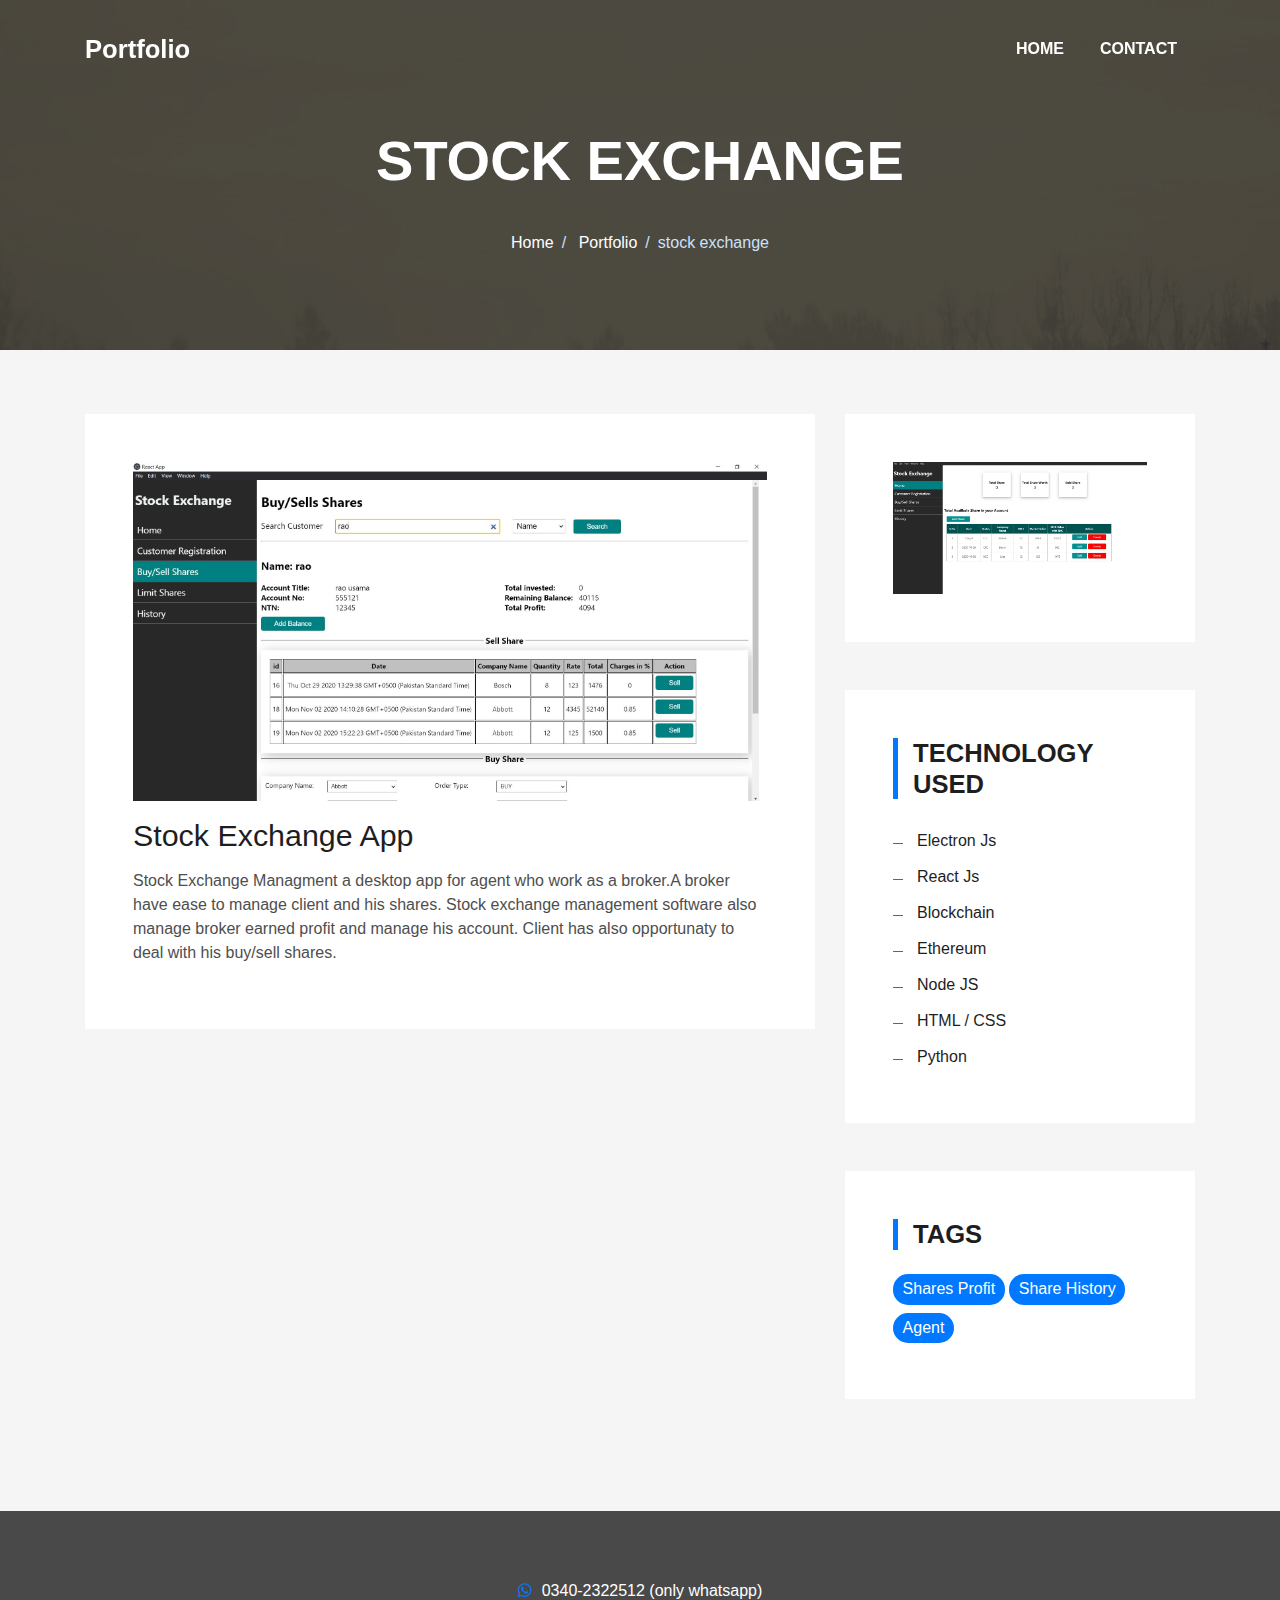
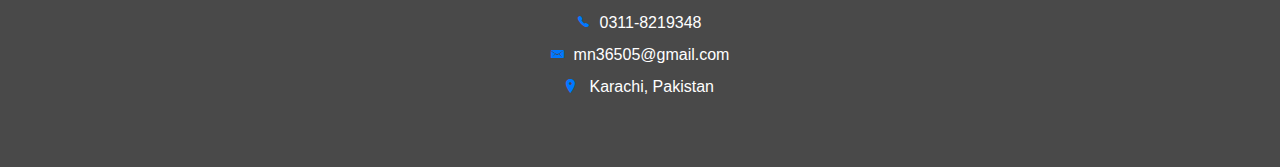
<file: stockExchange.html>
<!DOCTYPE html>
<html lang="en">
<head>
  <meta charset="utf-8">
  <title>Muhammad Nafees Portfolio</title>
  <meta content="width=device-width, initial-scale=1.0" name="viewport">
  <meta content="" name="keywords">
  <meta content="" name="description">

  <!-- Favicons -->
  <link href="img/favicon.png" rel="icon">
  <link href="img/apple-touch-icon.png" rel="apple-touch-icon">

  <!-- Bootstrap CSS File -->
  <link href="lib/bootstrap/css/bootstrap.min.css" rel="stylesheet">

  <!-- Libraries CSS Files -->
  <link href="lib/font-awesome/css/font-awesome.min.css" rel="stylesheet">
  <link href="lib/animate/animate.min.css" rel="stylesheet">
  <link href="lib/ionicons/css/ionicons.min.css" rel="stylesheet">
  <link href="lib/owlcarousel/assets/owl.carousel.min.css" rel="stylesheet">
  <link href="lib/lightbox/css/lightbox.min.css" rel="stylesheet">

  <!-- Main Stylesheet File -->
  <link href="css/style.css" rel="stylesheet">

  <!-- =======================================================
    Theme Name: DevFolio
    Theme URL: https://bootstrapmade.com/devfolio-bootstrap-portfolio-html-template/
    Author: BootstrapMade.com
    License: https://bootstrapmade.com/license/
  ======================================================= -->
</head>

<body>
  <!--/ Nav Star /-->
  <nav class="navbar navbar-b navbar-trans navbar-expand-md fixed-top" id="mainNav">
    <div class="container">
      <a class="navbar-brand js-scroll" href="#">Portfolio</a>
      <button class="navbar-toggler collapsed" type="button" data-toggle="collapse" data-target="#navbarDefault"
        aria-controls="navbarDefault" aria-expanded="false" aria-label="Toggle navigation">
        <span></span>
        <span></span>
        <span></span>
      </button>
      <div class="navbar-collapse collapse justify-content-end" id="navbarDefault">
        <ul class="navbar-nav">
          <li class="nav-item">
            <a class="nav-link js-scroll" href="index.html">Home</a>
          </li>
          <li class="nav-item">
            <a class="nav-link js-scroll" href="#contact">Contact</a>
          </li>
        </ul>
      </div>
    </div>
  </nav>
  <!--/ Nav End /-->

  <!--/ Intro Skew Star /-->
  <div class="intro intro-single route bg-image" style="background-image: url(img/overlay-bg.jpg)">
    <div class="overlay-mf"></div>
    <div class="intro-content display-table">
      <div class="table-cell">
        <div class="container">
          <h2 class="intro-title mb-4">Stock Exchange</h2>
          <ol class="breadcrumb d-flex justify-content-center">
            <li class="breadcrumb-item">
              <a href="index.html">Home</a>
            </li>
            <li class="breadcrumb-item">
              <a href="#">Portfolio</a>
            </li>
            <li class="breadcrumb-item active">stock exchange</li>
          </ol>
        </div>
      </div>
    </div>
  </div>
  <!--/ Intro Skew End /-->

  <!--/ Section Blog-Single Star /-->
  <section class="blog-wrapper sect-pt4" id="blog">
    <div class="container">
      <div class="row">
        <div class="col-md-8">
          <div class="post-box">
            <div class="post-thumb">
              <img src="img/se1.JPG" class="img-fluid" alt="">
            </div>
            <div class="post-meta">
              <h1 class="article-title">Stock Exchange App</h1>
         
            </div>
            <div class="article-content">
              <p>
                Stock Exchange Managment  a desktop app for agent who work as a broker.A broker have ease
                to manage client and his shares. Stock exchange management software also manage broker 
                earned profit and manage his account. Client has also opportunaty to deal with his 
                buy/sell shares.
              </p>
            </div>
          </div>
         
        </div>
        <div class="col-md-4">
          <div class="widget-sidebar sidebar-search">
            <div class="sidebar-content">
              <img src="img/se2.JPG" class="img-fluid" alt="">
              
            </div>
          </div>
          <div class="widget-sidebar">
            <h5 class="sidebar-title">Technology Used</h5>
            <div class="sidebar-content">
              <ul class="list-sidebar">
                <li>
                  <a href="#">Electron Js</a>
                </li>
                <li>
                  <a href="#">React Js</a>
                </li>
                <li>
                  <a href="#">Blockchain</a>
                </li>
                <li>
                  <a href="#">Ethereum</a>
                </li>
                <li>
                  <a href="#">Node JS</a>
                </li>
                <li>
                  <a href="#">HTML / CSS</a>
                </li>
                <li>
                    <a href="#">Python</a>
                  </li>
              </ul>
            </div>
          </div>
    
          <div class="widget-sidebar widget-tags">
            <h5 class="sidebar-title">Tags</h5>
            <div class="sidebar-content">
              <ul>
                <li>
                  <a href="#">Shares Profit</a>
                </li>
                <li>
                  <a href="#">Share History</a>
                </li>
                <li>
                  <a href="#">Agent</a>
                </li>
              </ul>
            </div>
          </div>
        </div>
      </div>
    </div>
  </section>
  <!--/ Section Blog-Single End /-->

  <!--/ Section Contact-Footer Star /-->
  <section id="contact" class="paralax-mf footer-paralax bg-image sect-mt4 route" style="background-image: url(img/overlay-bg.jpg)">
    <div class="overlay-mf"></div>
    <footer>
      <div class="container">
        <div class="row">
          <div class="col-sm-12">
            <ul class="list-ico">
              <li><span class="fa fa-whatsapp"></span>0340-2322512 (only whatsapp)</li>
              <li><span class="ion-ios-telephone"></span>0311-8219348</li> 
              <li><span class="ion-email"></span>mn36505@gmail.com</li>
              <li><span class="ion-ios-location"></span> Karachi, Pakistan</li>
            </ul>
          </div>
        </div>
      </div>
    </footer>
  </section>
  <!--/ Section Contact-footer End /-->

  <a href="#" class="back-to-top"><i class="fa fa-chevron-up"></i></a>
  <div id="preloader"></div>

  <!-- JavaScript Libraries -->
  <script src="lib/jquery/jquery.min.js"></script>
  <script src="lib/jquery/jquery-migrate.min.js"></script>
  <script src="lib/popper/popper.min.js"></script>
  <script src="lib/bootstrap/js/bootstrap.min.js"></script>
  <script src="lib/easing/easing.min.js"></script>
  <script src="lib/counterup/jquery.waypoints.min.js"></script>
  <script src="lib/counterup/jquery.counterup.js"></script>
  <script src="lib/owlcarousel/owl.carousel.min.js"></script>
  <script src="lib/lightbox/js/lightbox.min.js"></script>
  <script src="lib/typed/typed.min.js"></script>
  <!-- Contact Form JavaScript File -->
  <script src="contactform/contactform.js"></script>

  <!-- Template Main Javascript File -->
  <script src="js/main.js"></script>

</body>
</html>
</file>
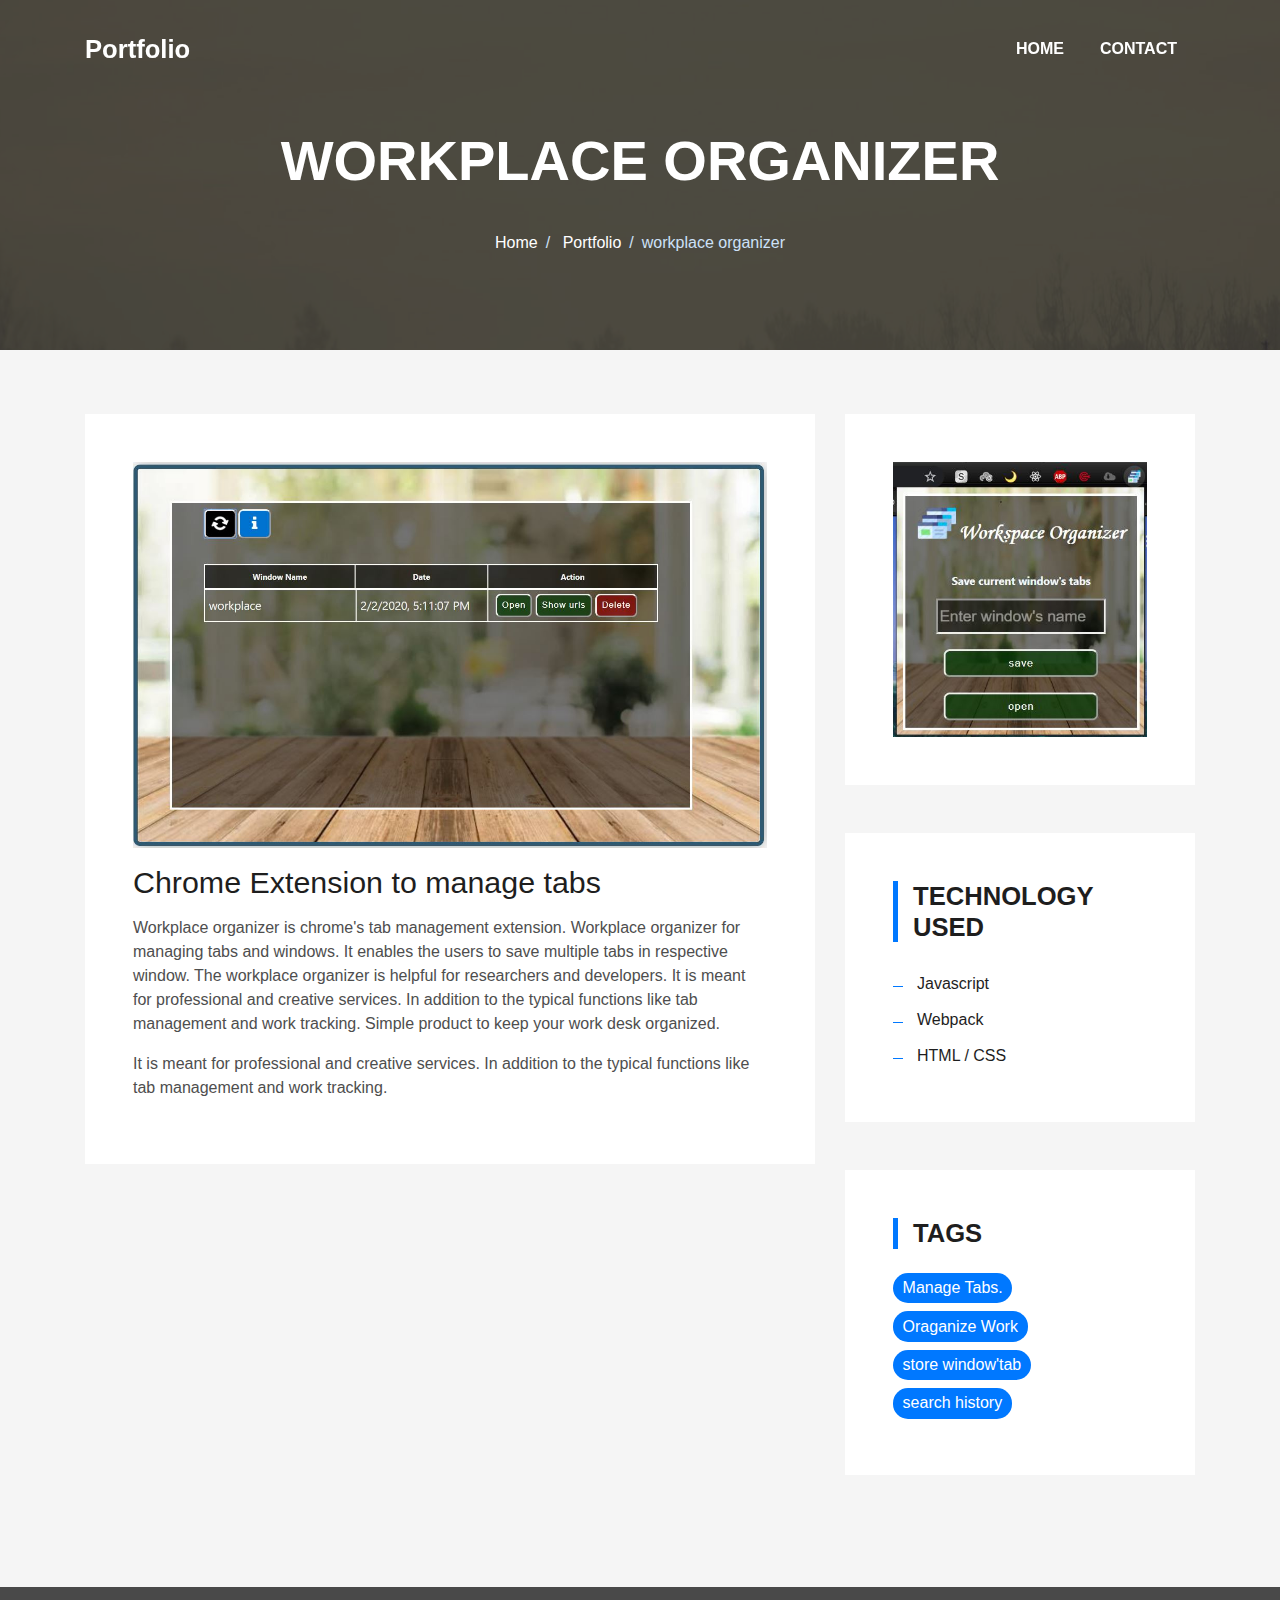
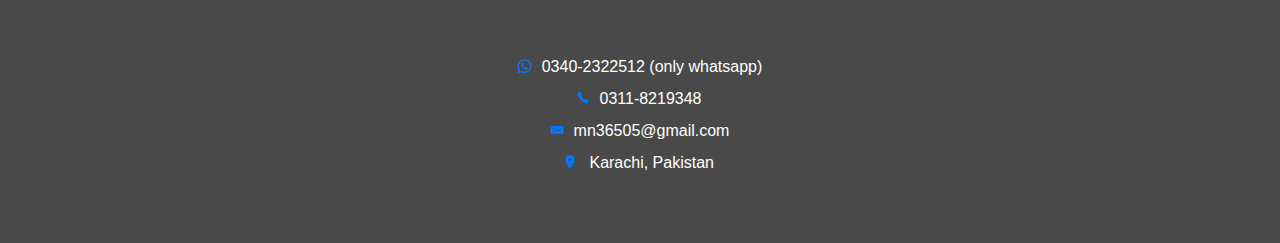
<file: workplaceOrganizer.html>
<!DOCTYPE html>
<html lang="en">
<head>
  <meta charset="utf-8">
  <title>Muhammad Nafees Portfolio</title>
  <meta content="width=device-width, initial-scale=1.0" name="viewport">
  <meta content="" name="keywords">
  <meta content="" name="description">

  <!-- Favicons -->
  <link href="img/favicon.png" rel="icon">
  <link href="img/apple-touch-icon.png" rel="apple-touch-icon">

  <!-- Bootstrap CSS File -->
  <link href="lib/bootstrap/css/bootstrap.min.css" rel="stylesheet">

  <!-- Libraries CSS Files -->
  <link href="lib/font-awesome/css/font-awesome.min.css" rel="stylesheet">
  <link href="lib/animate/animate.min.css" rel="stylesheet">
  <link href="lib/ionicons/css/ionicons.min.css" rel="stylesheet">
  <link href="lib/owlcarousel/assets/owl.carousel.min.css" rel="stylesheet">
  <link href="lib/lightbox/css/lightbox.min.css" rel="stylesheet">

  <!-- Main Stylesheet File -->
  <link href="css/style.css" rel="stylesheet">

  <!-- =======================================================
    Theme Name: DevFolio
    Theme URL: https://bootstrapmade.com/devfolio-bootstrap-portfolio-html-template/
    Author: BootstrapMade.com
    License: https://bootstrapmade.com/license/
  ======================================================= -->
</head>

<body>
  <!--/ Nav Star /-->
  <nav class="navbar navbar-b navbar-trans navbar-expand-md fixed-top" id="mainNav">
    <div class="container">
      <a class="navbar-brand js-scroll" href="#">Portfolio</a>
      <button class="navbar-toggler collapsed" type="button" data-toggle="collapse" data-target="#navbarDefault"
        aria-controls="navbarDefault" aria-expanded="false" aria-label="Toggle navigation">
        <span></span>
        <span></span>
        <span></span>
      </button>
      <div class="navbar-collapse collapse justify-content-end" id="navbarDefault">
        <ul class="navbar-nav">
          <li class="nav-item">
            <a class="nav-link js-scroll" href="index.html">Home</a>
          </li>
          <li class="nav-item">
            <a class="nav-link js-scroll" href="#contact">Contact</a>
          </li>
        </ul>
      </div>
    </div>
  </nav>
  <!--/ Nav End /-->

  <!--/ Intro Skew Star /-->
  <div class="intro intro-single route bg-image" style="background-image: url(img/overlay-bg.jpg)">
    <div class="overlay-mf"></div>
    <div class="intro-content display-table">
      <div class="table-cell">
        <div class="container">
          <h2 class="intro-title mb-4">Workplace Organizer</h2>
          <ol class="breadcrumb d-flex justify-content-center">
            <li class="breadcrumb-item">
              <a href="index.html">Home</a>
            </li>
            <li class="breadcrumb-item">
              <a href="#">Portfolio</a>
            </li>
            <li class="breadcrumb-item active">workplace organizer</li>
          </ol>
        </div>
      </div>
    </div>
  </div>
  <!--/ Intro Skew End /-->

  <!--/ Section Blog-Single Star /-->
  <section class="blog-wrapper sect-pt4" id="blog">
    <div class="container">
      <div class="row">
        <div class="col-md-8">
          <div class="post-box">
            <div class="post-thumb">
              <img src="img/wo_ex2.JPG" class="img-fluid" alt="">
            </div>
            <div class="post-meta">
              <h1 class="article-title">Chrome Extension to manage tabs</h1>
         
            </div>
            <div class="article-content">
              <p>
                Workplace organizer is chrome's tab management extension. Workplace organizer for managing tabs and 
                windows. It enables the users to save multiple tabs in respective window. The workplace organizer is helpful for
                 researchers and developers. It is meant for professional and creative services. 
                In addition to the typical functions like tab management and work tracking. Simple product to keep 
                your work desk organized.
              </p>
              <p>
                It is meant for professional and creative services. In addition to the typical functions like tab 
                management and work tracking.
              </p>
        
            </div>
          </div>
         
        </div>
        <div class="col-md-4">
          <div class="widget-sidebar sidebar-search">
            <div class="sidebar-content">
              <img src="img/wo_ex1.JPG" class="img-fluid" alt="">
              <br/>
              <!-- <p><a href="#">Link click here</a></p> -->
            </div>
          </div>
          <div class="widget-sidebar">
            <h5 class="sidebar-title">Technology Used</h5>
            <div class="sidebar-content">
              <ul class="list-sidebar">
                <li>
                  <a href="#">Javascript</a>
                </li>
                <li>
                  <a href="#">Webpack</a>
                </li>
                <li>
                  <a href="#">HTML / CSS</a>
                </li>
              </ul>
            </div>
          </div>
    
          <div class="widget-sidebar widget-tags">
            <h5 class="sidebar-title">Tags</h5>
            <div class="sidebar-content">
              <ul>
                <li>
                  <a href="#">Manage Tabs.</a>
                </li>
                <li>
                  <a href="#">Oraganize Work</a>
                </li>
                <li>
                  <a href="#">store window'tab</a>
                </li>
                <li>
                  <a href="#">search history</a>
                </li>
              </ul>
            </div>
          </div>
        </div>
      </div>
    </div>
  </section>
  <!--/ Section Blog-Single End /-->

  <!--/ Section Contact-Footer Star /-->
  <section id="contact" class="paralax-mf footer-paralax bg-image sect-mt4 route" style="background-image: url(img/overlay-bg.jpg)">
    <div class="overlay-mf"></div>
    <footer>
      <div class="container">
        <div class="row">
          <div class="col-sm-12">
            <ul class="list-ico">
              <li><span class="fa fa-whatsapp"></span>0340-2322512 (only whatsapp)</li>
              <li><span class="ion-ios-telephone"></span>0311-8219348</li> 
              <li><span class="ion-email"></span>mn36505@gmail.com</li>
              <li><span class="ion-ios-location"></span> Karachi, Pakistan</li>
            </ul>
          </div>
        </div>
      </div>
    </footer>
  </section>
  <!--/ Section Contact-footer End /-->

  <a href="#" class="back-to-top"><i class="fa fa-chevron-up"></i></a>
  <div id="preloader"></div>

  <!-- JavaScript Libraries -->
  <script src="lib/jquery/jquery.min.js"></script>
  <script src="lib/jquery/jquery-migrate.min.js"></script>
  <script src="lib/popper/popper.min.js"></script>
  <script src="lib/bootstrap/js/bootstrap.min.js"></script>
  <script src="lib/easing/easing.min.js"></script>
  <script src="lib/counterup/jquery.waypoints.min.js"></script>
  <script src="lib/counterup/jquery.counterup.js"></script>
  <script src="lib/owlcarousel/owl.carousel.min.js"></script>
  <script src="lib/lightbox/js/lightbox.min.js"></script>
  <script src="lib/typed/typed.min.js"></script>
  <!-- Contact Form JavaScript File -->
  <script src="contactform/contactform.js"></script>

  <!-- Template Main Javascript File -->
  <script src="js/main.js"></script>

</body>
</html>
</file>
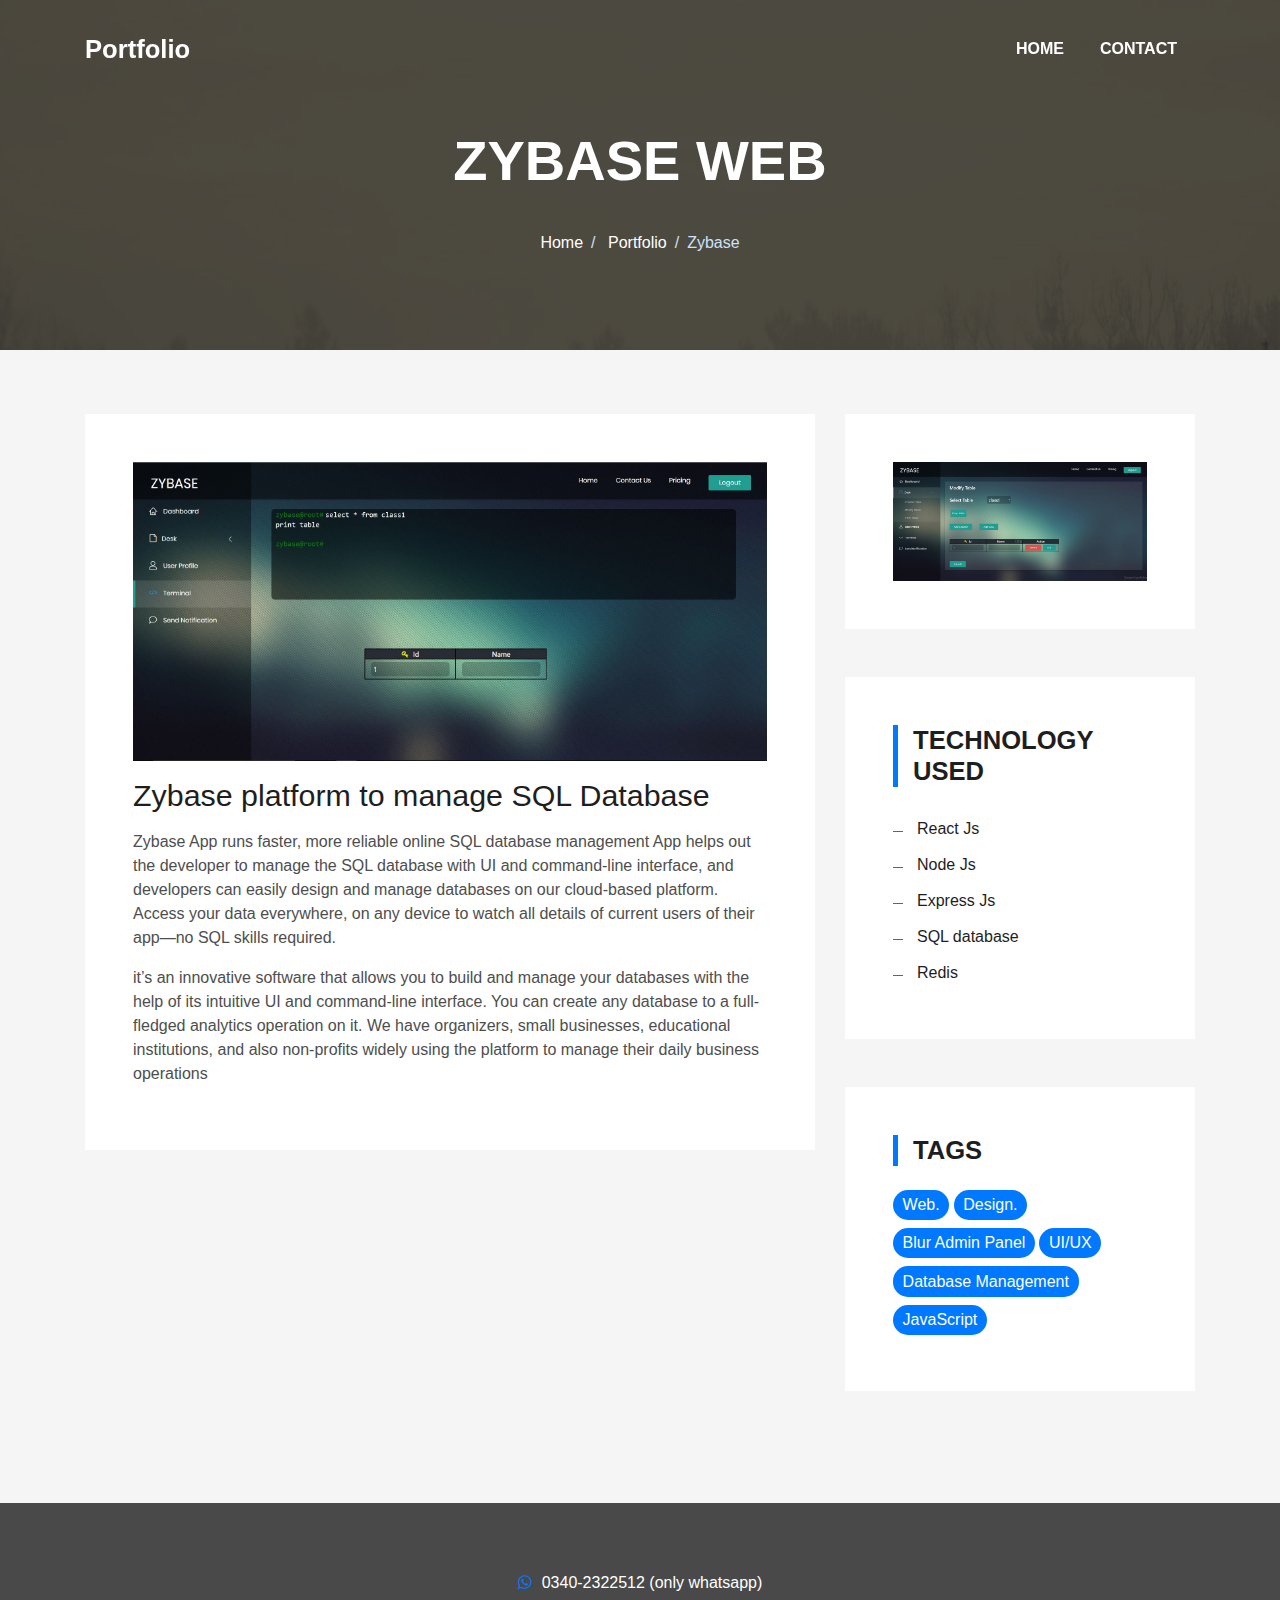
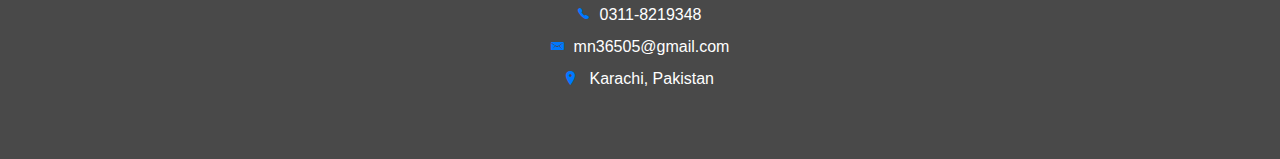
<file: zybase.html>
<!DOCTYPE html>
<html lang="en">
<head>
  <meta charset="utf-8">
  <title>Muhammad Nafees Portfolio</title>
  <meta content="width=device-width, initial-scale=1.0" name="viewport">
  <meta content="" name="keywords">
  <meta content="" name="description">

  <!-- Favicons -->
  <link href="img/favicon.png" rel="icon">
  <link href="img/apple-touch-icon.png" rel="apple-touch-icon">

  <!-- Bootstrap CSS File -->
  <link href="lib/bootstrap/css/bootstrap.min.css" rel="stylesheet">

  <!-- Libraries CSS Files -->
  <link href="lib/font-awesome/css/font-awesome.min.css" rel="stylesheet">
  <link href="lib/animate/animate.min.css" rel="stylesheet">
  <link href="lib/ionicons/css/ionicons.min.css" rel="stylesheet">
  <link href="lib/owlcarousel/assets/owl.carousel.min.css" rel="stylesheet">
  <link href="lib/lightbox/css/lightbox.min.css" rel="stylesheet">

  <!-- Main Stylesheet File -->
  <link href="css/style.css" rel="stylesheet">

  <!-- =======================================================
    Theme Name: DevFolio
    Theme URL: https://bootstrapmade.com/devfolio-bootstrap-portfolio-html-template/
    Author: BootstrapMade.com
    License: https://bootstrapmade.com/license/
  ======================================================= -->
</head>

<body>
  <!--/ Nav Star /-->
  <nav class="navbar navbar-b navbar-trans navbar-expand-md fixed-top" id="mainNav">
    <div class="container">
      <a class="navbar-brand js-scroll" href="#page-top">Portfolio</a>
      <button class="navbar-toggler collapsed" type="button" data-toggle="collapse" data-target="#navbarDefault"
        aria-controls="navbarDefault" aria-expanded="false" aria-label="Toggle navigation">
        <span></span>
        <span></span>
        <span></span>
      </button>
      <div class="navbar-collapse collapse justify-content-end" id="navbarDefault">
        <ul class="navbar-nav">
          <li class="nav-item">
            <a class="nav-link js-scroll" href="index.html">Home</a>
          </li>
          <li class="nav-item">
            <a class="nav-link js-scroll" href="#contact">Contact</a>
          </li>
        </ul>
      </div>
    </div>
  </nav>
  <!--/ Nav End /-->

  <!--/ Intro Skew Star /-->
  <div class="intro intro-single route bg-image" style="background-image: url(img/overlay-bg.jpg)">
    <div class="overlay-mf"></div>
    <div class="intro-content display-table">
      <div class="table-cell">
        <div class="container">
          <h2 class="intro-title mb-4">Zybase Web</h2>
          <ol class="breadcrumb d-flex justify-content-center">
            <li class="breadcrumb-item">
              <a href="index.html">Home</a>
            </li>
            <li class="breadcrumb-item">
              <a href="#">Portfolio</a>
            </li>
            <li class="breadcrumb-item active">Zybase</li>
          </ol>
        </div>
      </div>
    </div>
  </div>
  <!--/ Intro Skew End /-->

  <!--/ Section Blog-Single Star /-->
  <section class="blog-wrapper sect-pt4" id="blog">
    <div class="container">
      <div class="row">
        <div class="col-md-8">
          <div class="post-box">
            <div class="post-thumb">
              <img src="img/zybase2.JPG" class="img-fluid" alt="">
            </div>
            <div class="post-meta">
              <h1 class="article-title">Zybase platform to manage SQL Database</h1>
         
            </div>
            <div class="article-content">
              <p>
                Zybase App runs faster, more reliable online SQL database management App helps out the developer to manage the 
                SQL database with UI and command-line interface, and developers can easily design and manage databases on our
                cloud-based platform. Access your data everywhere, 
                on any device to watch all details of current users of their app—no SQL skills required.
              </p>
              <p>
                it’s an innovative software that allows you to build and manage your databases with the help of 
                its intuitive UI and command-line interface. You can create any database to a full-fledged 
                analytics operation on it.
                We have organizers, small businesses, educational institutions, and also non-profits 
                widely using the platform to manage their daily business operations
              </p>
            </div>
          </div>
         
        </div>
        <div class="col-md-4">
          <div class="widget-sidebar sidebar-search">
            <div class="sidebar-content">
             
              <img src="img/zybase1.JPG" class="img-fluid" alt="">
              
            </div>
          </div>
          <div class="widget-sidebar">
            <h5 class="sidebar-title">Technology Used</h5>
            <div class="sidebar-content">
              <ul class="list-sidebar">
                <li>
                  <a href="#">React Js</a>
                </li>
                <li>
                  <a href="#">Node Js</a>
                </li>
                <li>
                  <a href="#">Express Js</a>
                </li>
                <li>
                  <a href="#">SQL database</a>
                </li>
                <li>
                  <a href="#">Redis</a>
                </li>
              </ul>
            </div>
          </div>
    
          <div class="widget-sidebar widget-tags">
            <h5 class="sidebar-title">Tags</h5>
            <div class="sidebar-content">
              <ul>
                <li>
                  <a href="#">Web.</a>
                </li>
                <li>
                  <a href="#">Design.</a>
                </li>
                <li>
                  <a href="#">Blur Admin Panel</a>
                </li>
                <li>
                  <a href="#">UI/UX</a>
                </li>
                <li>
                  <a href="#">Database Management</a>
                </li>
                <li>
                  <a href="#">JavaScript</a>
                </li>
              </ul>
            </div>
          </div>
        </div>
      </div>
    </div>
  </section>
  <!--/ Section Blog-Single End /-->

  <!--/ Section Contact-Footer Star /-->
  <section  id="contact" class="paralax-mf footer-paralax bg-image sect-mt4 route" style="background-image: url(img/overlay-bg.jpg)">
    <div class="overlay-mf"></div>
    <footer>
      <div class="container">
        <div class="row">
          <div class="col-sm-12">
            <ul class="list-ico">
              <li><span class="fa fa-whatsapp"></span>0340-2322512 (only whatsapp)</li>
              <li><span class="ion-ios-telephone"></span>0311-8219348</li> 
              <li><span class="ion-email"></span>mn36505@gmail.com</li>
              <li><span class="ion-ios-location"></span> Karachi, Pakistan</li>
            </ul>
          </div>
        </div>
      </div>
    </footer>
  </section>
  <!--/ Section Contact-footer End /-->

  <a href="#" class="back-to-top"><i class="fa fa-chevron-up"></i></a>
  <div id="preloader"></div>

  <!-- JavaScript Libraries -->
  <script src="lib/jquery/jquery.min.js"></script>
  <script src="lib/jquery/jquery-migrate.min.js"></script>
  <script src="lib/popper/popper.min.js"></script>
  <script src="lib/bootstrap/js/bootstrap.min.js"></script>
  <script src="lib/easing/easing.min.js"></script>
  <script src="lib/counterup/jquery.waypoints.min.js"></script>
  <script src="lib/counterup/jquery.counterup.js"></script>
  <script src="lib/owlcarousel/owl.carousel.min.js"></script>
  <script src="lib/lightbox/js/lightbox.min.js"></script>
  <script src="lib/typed/typed.min.js"></script>
  <!-- Contact Form JavaScript File -->
  <script src="contactform/contactform.js"></script>

  <!-- Template Main Javascript File -->
  <script src="js/main.js"></script>

</body>
</html>
</file>
<file: css/style.css>
/*
  Theme Name: DevFolio
  Theme URL: https://bootstrapmade.com/devfolio-bootstrap-portfolio-html-template/
  Author: BootstrapMade.com
  License: https://bootstrapmade.com/license/
*/

/*======================================
//--//-->   STYLES GENERALES
======================================*/

/* testimonial */
.socials .social-icon{
  width: 70px;
  height: 70px;
  border-radius: 50px;
}

.socials .social-icon:hover{
  border: 3px solid black;
  border-radius: 50%;
}
.testimonial-box .taskname {
  font-weight: bold;
  font-size: 18px;
}

body {
  background-color: #f5f5f5;
  color: #4e4e4e;
}

h1,
h2,
h3,
h4,
h5,
h6 {
  color: #1e1e1e;
}

a {
  color: #1e1e1e;
  transition: all 0.5s ease-in-out;
}

.lead {
  font-weight: 400;
  text-align: justify;
  text-justify: inter-word;
}
a:hover {
  color: #0078ff;
  text-decoration: none;
  transition: all 0.5s ease-in-out;
}

.p-r {
  position: relative;
}

.color-a {
  color: #0078ff;
}

.color-d {
  color: #f5f5f5;
}

.color-text-a {
  color: #4e4e4e;
}

.box-shadow,
.paralax-mf,
.service-box,
.work-box,
.card-blog {
  box-shadow: 0 13px 8px -10px rgba(0, 0, 0, 0.1);
}

.box-shadow-a,
.button:hover {
  box-shadow: 0 0 0 4px #cde1f8;
}

.display-5 {
  font-size: 2.5rem;
  font-weight: 300;
  line-height: 1.1;
}

.display-6 {
  font-size: 2rem;
  font-weight: 300;
  line-height: 1.1;
}

.avatar {
  width: 32px;
  height: 32px;
  margin-right: 4px;
  overflow: hidden;
}

.bg-image {
  background-repeat: no-repeat;
  background-attachment: fixed;
  background-size: cover;
  background-position: center center;
}

.overlay-mf {
  background-color: black;
}

.overlay-mf {
  position: absolute;
  top: 0;
  left: 0px;
  padding: 0;
  height: 100%;
  width: 100%;
  opacity: 0.7;
}

.paralax-mf {
  position: relative;
  padding: 8rem 0;
}

.display-table {
  width: 100%;
  height: 100%;
  display: table;
}

.table-cell {
  display: table-cell;
  vertical-align: middle;
}

/*--/ Sections /--*/

.sect-4 {
  padding: 4rem 0;
}

.sect-pt4 {
  padding-top: 4rem;
}

.sect-mt4 {
  margin-top: 4rem;
}

/*--/ Title s /--*/

.title-s {
  font-weight: 600;
  color: #1e1e1e;
  font-size: 1.1rem;
}

/*--/ Title A /--*/

.title-box {
  margin-bottom: 4rem;
}

.title-a {
  font-size: 3rem;
  font-weight: bold;
  text-transform: uppercase;
}

.subtitle-a {
  color: #4e4e4e;
}

.line-mf {
  width: 40px;
  height: 5px;
  background-color: #0078ff;
  margin: 0 auto;
}

/*--/ Title Left /--*/

.title-box-2 {
  margin-bottom: 3rem;
}

.title-left {
  font-size: 2rem;
  position: relative;
}

.title-left:before {
  content: "";
  position: absolute;
  height: 3px;
  background-color: #0078ff;
  width: 100px;
  bottom: -12px;
}

/*------/ Box /------*/

.box-pl2 {
  padding-left: 2rem;
}

.box-shadow-full {
  padding: 3rem 1.25rem;
  position: relative;
  background-color: #fff;
  margin-bottom: 3rem;
  z-index: 2;
  box-shadow: 0 1px 1px 0 rgba(0, 0, 0, 0.06), 0 2px 5px 0 rgba(0, 0, 0, 0.2);
}

/*------/ Socials /------*/

.socials {
  padding: 1.5rem 0;
}

.socials ul li {
  display: inline-block;
}

.socials .ico-circle {
  height: 40px;
  width: 40px;
  font-size: 1.7rem;
  border-radius: 50%;
  line-height: 1.4;
  margin: 0 15px 0 0;
  box-shadow: 0 0 0 3px #0078ff;
  transition: all 500ms ease;
}

.socials .ico-circle:hover {
  background-color: #0078ff;
  color: #fff;
  box-shadow: 0 0 0 3px #cde1f8;
  transition: all 500ms ease;
}

/*------/ Ul resect /------*/

.ul-resect,
.socials ul,
.list-ico,
.blog-wrapper .post-meta ul,
.box-comments .list-comments,
.widget-sidebar .list-sidebar,
.widget-tags ul {
  list-style: none;
  padding-left: 0;
  margin-bottom: 0;
}

.list-ico {
  line-height: 2;
}

.list-ico span {
  color: #0078ff;
  margin-right: 10px;
}

/*------/ Ico Circle /------*/

.ico-circle {
  height: 100px;
  width: 100px;
  font-size: 2rem;
  border-radius: 50%;
  line-height: 1.55;
  margin: 0 auto;
  text-align: center;
  box-shadow: 0 0 0 10px #0078ff;
  display: block;
}

/*------/ Owl Carousel /------*/

.owl-theme .owl-dots {
  text-align: center;
  margin-top: 18px;
}

.owl-theme .owl-dots .owl-dot {
  display: inline-block;
}

.owl-theme .owl-dots .owl-dot span {
  width: 18px;
  height: 7px;
  margin: 5px 5px;
  background: #cde1f8;
  border: 0px solid #cde1f8;
  display: block;
  transition: all 0.6s ease-in-out;
  cursor: pointer;
}

.owl-theme .owl-dots .owl-dot:hover span {
  background-color: #cde1f8;
}

.owl-theme .owl-dots .owl-dot.active span {
  background-color: #4f9ad8;
  width: 25px;
}

/*--/ Scrolltop s /--*/

.scrolltop-mf {
  position: relative;
  display: none;
}

.scrolltop-mf span {
  z-index: 999;
  position: fixed;
  width: 42px;
  height: 42px;
  background-color: #0078ff;
  opacity: 0.7;
  font-size: 1.6rem;
  line-height: 1.5;
  text-align: center;
  color: #fff;
  top: auto;
  left: auto;
  right: 30px;
  bottom: 50px;
  cursor: pointer;
  border-radius: 50%;
}

/* Back to top button */

.back-to-top {
  position: fixed;
  display: none;
  background: #0078ff;
  color: #fff;
  width: 44px;
  height: 44px;
  text-align: center;
  line-height: 1;
  font-size: 16px;
  border-radius: 50%;
  right: 15px;
  bottom: 15px;
  transition: background 0.5s;
  z-index: 11;
}

.back-to-top i {
  padding-top: 12px;
  color: #fff;
}

/* Prelaoder */

#preloader {
  position: fixed;
  top: 0;
  left: 0;
  right: 0;
  bottom: 0;
  z-index: 9999;
  overflow: hidden;
  background: #fff;
}

#preloader:before {
  content: "";
  position: fixed;
  top: calc(50% - 30px);
  left: calc(50% - 30px);
  border: 6px solid #f2f2f2;
  border-top: 6px solid #0078ff;
  border-radius: 50%;
  width: 60px;
  height: 60px;
  -webkit-animation: animate-preloader 1s linear infinite;
  animation: animate-preloader 1s linear infinite;
}

@-webkit-keyframes animate-preloader {
  0% {
    -webkit-transform: rotate(0deg);
    transform: rotate(0deg);
  }

  100% {
    -webkit-transform: rotate(360deg);
    transform: rotate(360deg);
  }
}

@keyframes animate-preloader {
  0% {
    -webkit-transform: rotate(0deg);
    transform: rotate(0deg);
  }

  100% {
    -webkit-transform: rotate(360deg);
    transform: rotate(360deg);
  }
}

/*======================================
//--//-->   NAVBAR
======================================*/

.navbar-b {
  transition: all 0.5s ease-in-out;
  background-color: transparent;
  padding-top: 1.563rem;
  padding-bottom: 1.563rem;
}

.navbar-b.navbar-reduce {
  box-shadow: 0px 6px 9px 0px rgba(0, 0, 0, 0.06);
}

.navbar-b.navbar-trans .nav-item,
.navbar-b.navbar-reduce .nav-item {
  position: relative;
  padding-right: 10px;
  padding-left: 0;
}

.navbar-b.navbar-trans .nav-link,
.navbar-b.navbar-reduce .nav-link {
  color: #fff;
  text-transform: uppercase;
  font-weight: 600;
}

.navbar-b.navbar-trans .nav-link:before,
.navbar-b.navbar-reduce .nav-link:before {
  content: "";
  position: absolute;
  margin-left: 0px;
  width: 0%;
  bottom: 0;
  left: 0;
  height: 2px;
  transition: all 500ms ease;
}

.navbar-b.navbar-trans .nav-link:hover,
.navbar-b.navbar-reduce .nav-link:hover {
  color: #1b1b1b;
}

.navbar-b.navbar-trans .nav-link:hover:before,
.navbar-b.navbar-reduce .nav-link:hover:before {
  width: 35px;
}

.navbar-b.navbar-trans .show > .nav-link:before,
.navbar-b.navbar-trans .active > .nav-link:before,
.navbar-b.navbar-trans .nav-link.show:before,
.navbar-b.navbar-trans .nav-link.active:before,
.navbar-b.navbar-reduce .show > .nav-link:before,
.navbar-b.navbar-reduce .active > .nav-link:before,
.navbar-b.navbar-reduce .nav-link.show:before,
.navbar-b.navbar-reduce .nav-link.active:before {
  width: 35px;
}

.navbar-b.navbar-trans .nav-link:before {
  background-color: #fff;
}

.navbar-b.navbar-trans .nav-link:hover {
  color: #fff;
}

.navbar-b.navbar-trans .show > .nav-link,
.navbar-b.navbar-trans .active > .nav-link,
.navbar-b.navbar-trans .nav-link.show,
.navbar-b.navbar-trans .nav-link.active {
  color: #fff;
}

.navbar-b.navbar-reduce {
  transition: all 0.5s ease-in-out;
  background-color: #fff;
  padding-top: 15px;
  padding-bottom: 15px;
}

.navbar-b.navbar-reduce .nav-link {
  color: #0078ff;
}

.navbar-b.navbar-reduce .nav-link:before {
  background-color: #0078ff;
}

.navbar-b.navbar-reduce .nav-link:hover {
  color: #0078ff;
}

.navbar-b.navbar-reduce .show > .nav-link,
.navbar-b.navbar-reduce .active > .nav-link,
.navbar-b.navbar-reduce .nav-link.show,
.navbar-b.navbar-reduce .nav-link.active {
  color: #0078ff;
}

.navbar-b.navbar-reduce .navbar-brand {
  color: #0078ff;
}

.navbar-b.navbar-reduce .navbar-toggler span {
  background-color: #1b1b1b;
}

.navbar-b .navbar-brand {
  color: #fff;
  font-size: 1.6rem;
  font-weight: 600;
}

.navbar-b .navbar-nav .dropdown-item.show .dropdown-menu,
.navbar-b .dropdown.show .dropdown-menu,
.navbar-b .dropdown-btn.show .dropdown-menu {
  -webkit-transform: translate3d(0px, 0px, 0px);
  transform: translate3d(0px, 0px, 0px);
  visibility: visible !important;
}

.navbar-b .dropdown-menu {
  margin: 1.12rem 0 0;
  border-radius: 0;
}

.navbar-b .dropdown-menu .dropdown-item {
  padding: 0.7rem 1.7rem;
  transition: all 500ms ease;
}

.navbar-b .dropdown-menu .dropdown-item:hover {
  background-color: #0078ff;
  color: #fff;
  transition: all 500ms ease;
}

.navbar-b .dropdown-menu .dropdown-item.active {
  background-color: #0078ff;
}

/*--/ Hamburger Navbar /--*/

.navbar-toggler {
  position: relative;
}

.navbar-toggler:focus,
.navbar-toggler:active {
  outline: 0;
}

.navbar-toggler span {
  display: block;
  background-color: #fff;
  height: 3px;
  width: 25px;
  margin-top: 4px;
  margin-bottom: 4px;
  -webkit-transform: rotate(0deg);
  transform: rotate(0deg);
  left: 0;
  opacity: 1;
}

.navbar-toggler span:nth-child(1),
.navbar-toggler span:nth-child(3) {
  transition: -webkit-transform 0.35s ease-in-out;
  transition: transform 0.35s ease-in-out;
  transition: transform 0.35s ease-in-out, -webkit-transform 0.35s ease-in-out;
}

.navbar-toggler:not(.collapsed) span:nth-child(1) {
  position: absolute;
  left: 12px;
  top: 10px;
  -webkit-transform: rotate(135deg);
  transform: rotate(135deg);
  opacity: 0.9;
}

.navbar-toggler:not(.collapsed) span:nth-child(2) {
  height: 12px;
  visibility: hidden;
  background-color: transparent;
}

.navbar-toggler:not(.collapsed) span:nth-child(3) {
  position: absolute;
  left: 12px;
  top: 10px;
  -webkit-transform: rotate(-135deg);
  transform: rotate(-135deg);
  opacity: 0.9;
}

/*======================================
//--//-->   INTRO
======================================*/

.intro {
  height: 100vh;
  position: relative;
  color: #fff;
}

.intro .intro-content {
  text-align: center;
  position: absolute;
}

.intro .overlay-itro {
  background-color: rgba(0, 0, 0, 0.6);
  position: absolute;
  top: 0;
  left: 0px;
  padding: 0;
  height: 100%;
  width: 100%;
  opacity: 0.9;
}

.intro .intro-title {
  color: #fff;
  font-weight: 600;
  font-size: 3rem;
}

.intro .intro-subtitle {
  font-size: 1.5rem;
  font-weight: 300;
}

.intro .text-slider-items {
  display: none;
}

.intro-single {
  height: 350px;
}

.intro-single .intro-content {
  margin-top: 30px;
}

.intro-single .intro-title {
  text-transform: uppercase;
  font-size: 3rem;
}

.intro-single .breadcrumb {
  background-color: transparent;
  color: #0078ff;
}

.intro-single .breadcrumb .breadcrumb-item:before {
  color: #cde1f8;
}

.intro-single .breadcrumb .breadcrumb-item.active {
  color: #cde1f8;
}

.intro-single .breadcrumb a {
  color: #fff;
}

/*======================================
//--//-->   ABOUT
======================================*/

.about-mf .box-shadow-full {
  padding-top: 4rem;
  padding-bottom: 4rem;
}

.about-mf .about-img {
  margin-bottom: 2rem;
}

.about-mf .about-img img {
  margin-left: 10px;
}

.skill-mf span {
  color: #4e4e4e;
}

.skill-mf .progress {
  background-color: #cde1f8;
  margin: 0.5rem 0 1.2rem 0;
  border-radius: 0;
  height: 0.7rem;
}

.skill-mf .progress .progress-bar {
  height: 0.7rem;
  background-color: #0078ff;
}

/*======================================
//--//-->   SERVICES
======================================*/

.service-box {
  background-color: #fff;
  padding: 2.5rem 1.3rem;
  border-radius: 1rem;
  margin-bottom: 3rem;
}

.service-box:hover .ico-circle {
  transition: all 500ms ease;
  color: #fff;
  background-color: #0078ff;
  box-shadow: 0 0 0 10px #cde1f8;
}

.service-box .service-ico {
  margin-bottom: 1rem;
  color: #1e1e1e;
}

.service-box .ico-circle {
  transition: all 500ms ease;
  font-size: 4rem;
}

.service-box .s-title {
  font-size: 1.4rem;
  text-transform: uppercase;
  text-align: center;
  padding: 0.4rem 0;
}

.service-box .s-description {
  color: #4e4e4e;
}

/*======================================
//--//-->   COUNTER
======================================*/

.counter-box {
  color: #fff;
  text-align: center;
}

.counter-ico {
  margin-bottom: 1rem;
}

.counter-ico .ico-circle {
  height: 60px;
  width: 60px;
  line-height: 1.8;
  box-shadow: 0 0 0 10px #cde1f8;
}

.counter-num .counter {
  font-size: 2rem;
  margin-bottom: 0;
}

/*======================================
//--//-->   PORTFOLIO
======================================*/

.work-box {
  margin-bottom: 3rem;
  -webkit-backface-visibility: hidden;
  backface-visibility: hidden;
  background-color: #fff;
}

.work-box:hover img {
  -webkit-transform: scale(1.3);
  transform: scale(1.3);
}

.work-img {
  display: block;
  overflow: hidden;
}

.work-img img {
  transition: all 1s;
  height: 190px;
}

.work-content {
  padding: 2rem 3% 1rem 4%;
}

.work-content .w-more {
  color: #4e4e4e;
  font-size: 0.8rem;
}

.work-content .w-more .w-ctegory {
  color: #0078ff;
}

.work-content .w-like {
  font-size: 2.5rem;
  color: #0078ff;
  float: right;
}

.work-content .w-like a {
  color: #0078ff;
}

.work-content .w-like .num-like {
  font-size: 0.7rem;
}

.w-title {
  font-size: 1.2rem;
}

/*======================================
//--//-->   TESTIMONIALS
======================================*/

.testimonials .owl-carousel .owl-item img {
  width: auto;
}

.testimonial-box {
  color: #fff;
  text-align: center;
}
.testimonial-box .testimonial-img {
  width: 150px !important;
  height: 150px !important;
}
.testimonial-box .author-test {
  margin-top: 1rem;
}

.testimonial-box .author-test img {
  margin: 0 auto;
}

.testimonial-box .author {
  color: black;
  text-transform: uppercase;
  font-weight: 700;
  margin: 1rem 0;
  display: block;
  font-size: 1.5rem;
}

.testimonial-box .comit {
  font-size: 2rem;
  color: #0078ff;
  background-color: #fff;
  width: 52px;
  height: 52px;
  display: block;
  margin: 0 auto;
  border-radius: 50%;
  line-height: 1.6;
}

/*======================================
//--//-->   BLOG
======================================*/

.card-blog .card-body {
  position: relative;
}
.card-blog .card-img .img-fluid{
  height: 250px;
  width: fit-content;
}
.card-blog .card-category-box {
  position: absolute;
  text-align: center;
  top: -16px;
  left: 15px;
  right: 15px;
  line-height: 25px;
  overflow: hidden;
}

.card-blog .card-category {
  display: inline-block;
  color: #fff;
  padding: 0 15px 5px;
  overflow: hidden;
  background-color: #0078ff;
  border-radius: 4px;
}

.card-blog .card-category .category {
  color: #fff;
  display: inline-block;
  text-transform: uppercase;
  font-size: 0.7rem;
  letter-spacing: 0.1px;
  margin-bottom: 0;
}

.card-blog .card-title {
  font-size: 1.3rem;
  margin-top: 0.6rem;
}

.card-blog .card-description {
  color: #4e4e4e;
}

.card-blog .post-author {
  display: inline-block;
}

.card-blog .post-date {
  color: #4e4e4e;
  display: inline-block;
  float: right;
}

/*======================================
//--//-->   BLOG-SINGLE
======================================*/

.post-box,
.form-comments,
.box-comments,
.widget-sidebar {
  padding: 2rem;
  background-color: #fff;
  margin-bottom: 3rem;
}

.blog-wrapper .article-title {
  font-size: 1.5rem;
}

.blog-wrapper .post-meta {
  margin: 1rem 0;
}

.blog-wrapper .post-meta ul {
  border-left: 4px solid #0078ff;
  margin-top: 1rem;
}

.blog-wrapper .post-meta ul li {
  display: inline-block;
  margin-left: 15px;
}

.blog-wrapper .post-meta ul a {
  color: #0078ff;
}

.blog-wrapper .post-meta ul span {
  color: #1e1e1e;
}

.blog-wrapper .blockquote {
  border-left: 4px solid #0078ff;
  padding: 18px;
  font-style: italic;
}

/*------/ Comments /------*/

.box-comments .list-comments li {
  padding-bottom: 40px;
}

.box-comments .list-comments .comment-avatar {
  display: table-cell;
  vertical-align: top;
}

.box-comments .list-comments .comment-avatar img {
  width: 80px;
  height: 80px;
}

.box-comments .list-comments .comment-author {
  font-size: 1.3rem;
}

.box-comments .list-comments .comment-details {
  display: table-cell;
  vertical-align: top;
  padding-left: 25px;
}

.box-comments .list-comments a {
  color: #0078ff;
}

.box-comments .list-comments span {
  color: #1e1e1e;
  font-style: italic;
}

.box-comments .comment-children {
  margin-left: 40px;
}

/*------/ Sidebar /------*/

.widget-sidebar .sidebar-title {
  font-size: 1.6rem;
  font-weight: 600;
  border-left: 5px solid #0078ff;
  padding-left: 15px;
  text-transform: uppercase;
  margin-bottom: 1.5rem;
}

.widget-sidebar .list-sidebar li {
  position: relative;
  padding: 6px 0 6px 24px;
}

.widget-sidebar .list-sidebar li:before {
  position: absolute;
  content: "";
  width: 10px;
  height: 1px;
  left: 0;
  background-color: #0078ff;
  top: 20px;
}

.sidebar-search input {
  background-color: #fff;
  border-radius: 0;
  transition: all 0.5s ease-in-out;
}

.sidebar-search .btn-search {
  background-color: #0078ff;
  border-color: #0078ff;
  border-radius: 0;
  padding-left: 20px;
  padding-right: 20px;
}

.widget-tags ul li {
  display: inline-block;
  background-color: #0078ff;
  padding: 0.2rem 0.6rem;
  margin-bottom: 0.5rem;
  border-radius: 15px;
}

.widget-tags ul li a {
  color: #fff;
}

/*======================================
//--//-->   CONTACT
======================================*/

.footer-paralax {
  padding: 4rem 0 0 0;
}

.contact-mf {
  margin-top: 4rem;
}

/*======================================
//--//-->   FOOTER
======================================*/

footer {
  text-align: center;
  color: #fff;
  padding-bottom: 4rem;
}

footer .copyright {
  margin-bottom: 0.3rem;
}

footer .credits {
  margin-bottom: 0;
}

footer .credits a {
  color: #fff;
}

/*======================================
//--//-->   CONtaCT FORM
======================================*/

#sendmessage {
  color: #0078ff;
  border: 1px solid #0078ff;
  display: none;
  text-align: center;
  padding: 15px;
  font-weight: 600;
  margin-bottom: 15px;
}

#errormessage {
  color: red;
  display: none;
  border: 1px solid red;
  text-align: center;
  padding: 15px;
  font-weight: 600;
  margin-bottom: 15px;
}

#sendmessage.show,
#errormessage.show,
.show {
  display: block;
}

.validation {
  color: red;
  display: none;
  margin: 0 0 20px;
  font-weight: 400;
  font-size: 13px;
}

/*======================================
//--//-->   BUTTON
======================================*/

.button {
  display: inline-block;
  padding: 0.3rem 0.6rem;
  text-align: center;
  vertical-align: middle;
  -webkit-user-select: none;
  -moz-user-select: none;
  -ms-user-select: none;
  user-select: none;
  font-size: 1rem;
  border-radius: 0.3rem;
  border: 1px solid transparent;
  transition: all 500ms ease;
  cursor: pointer;
}

.button:focus {
  outline: 0;
}

.button:hover {
  background-color: #0062d3;
  color: #fff;
  transition: all 500ms ease;
}

.button-a {
  background-color: #0078ff;
  color: #fff;
  border-color: #cde1f8;
}

.button-big {
  padding: 0.9rem 2.3rem;
  font-size: 1.2rem;
}

.button-rouded {
  border-radius: 5rem;
}

.btn-lg {
  padding: 0.5rem 1rem;
  font-size: 1.25rem;
  line-height: 1.5;
  border-radius: 0.3rem;
}

@media (min-width: 577px) {
  .counter-box {
    margin-bottom: 1.8rem;
  }
}

@media (min-width: 767px) {
  .about-mf .box-pl2 {
    margin-top: 3rem;
    padding-left: 0rem;
  }

  .card-blog {
    margin-bottom: 3rem;
  }

  .contact-mf .box-pl2 {
    margin-top: 3rem;
    padding-left: 0rem;
  }
}

@media (min-width: 768px) {
  .box-shadow-full {
    padding: 3rem;
  }

  .navbar-b.navbar-trans .nav-item,
  .navbar-b.navbar-reduce .nav-item {
    padding-left: 10px;
  }

  .navbar-b.navbar-trans .nav-link:before,
  .navbar-b.navbar-reduce .nav-link:before {
    margin-left: 18px;
  }

  .intro .intro-title {
    font-size: 4.5rem;
  }

  .intro .intro-subtitle {
    font-size: 2.5rem;
  }

  .intro-single .intro-title {
    font-size: 3.5rem;
  }

  .testimonial-box .description {
    padding: 0 5rem;
  }

  .post-box,
  .form-comments,
  .box-comments,
  .widget-sidebar {
    padding: 3rem;
  }

  .blog-wrapper .article-title {
    font-size: 1.9rem;
  }

  .box-comments .list-comments .comment-author {
    font-size: 1.5rem;
  }
}

@media (min-width: 992px) {
  .testimonial-box .description {
    padding: 0 8rem;
  }
}

@media (min-width: 1200px) {
  .testimonial-box .description {
    padding: 0 13rem;
  }
}

@media (max-width: 1024px) {
  .bg-image {
    background-attachment: scroll;
  }
}

@media (max-width: 768px) {
  .back-to-top {
    bottom: 15px;
  }
}
</file>
